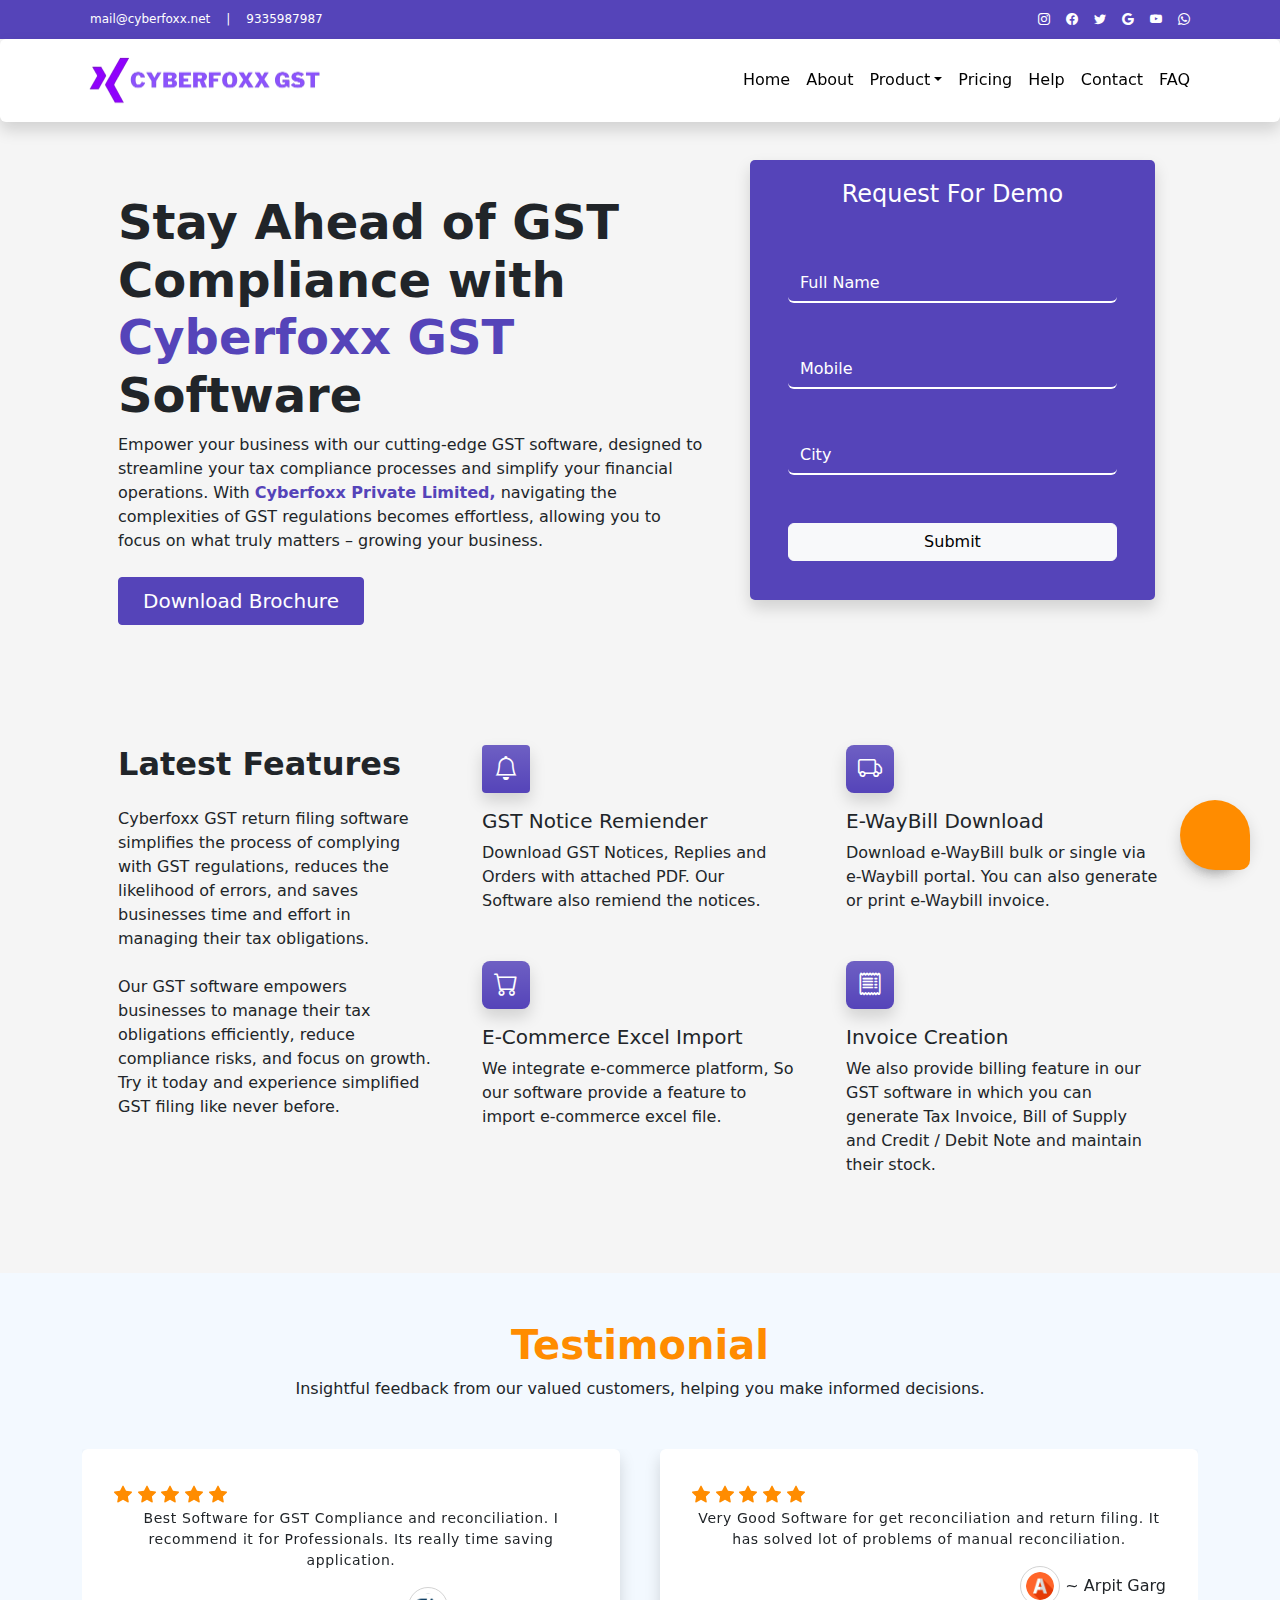
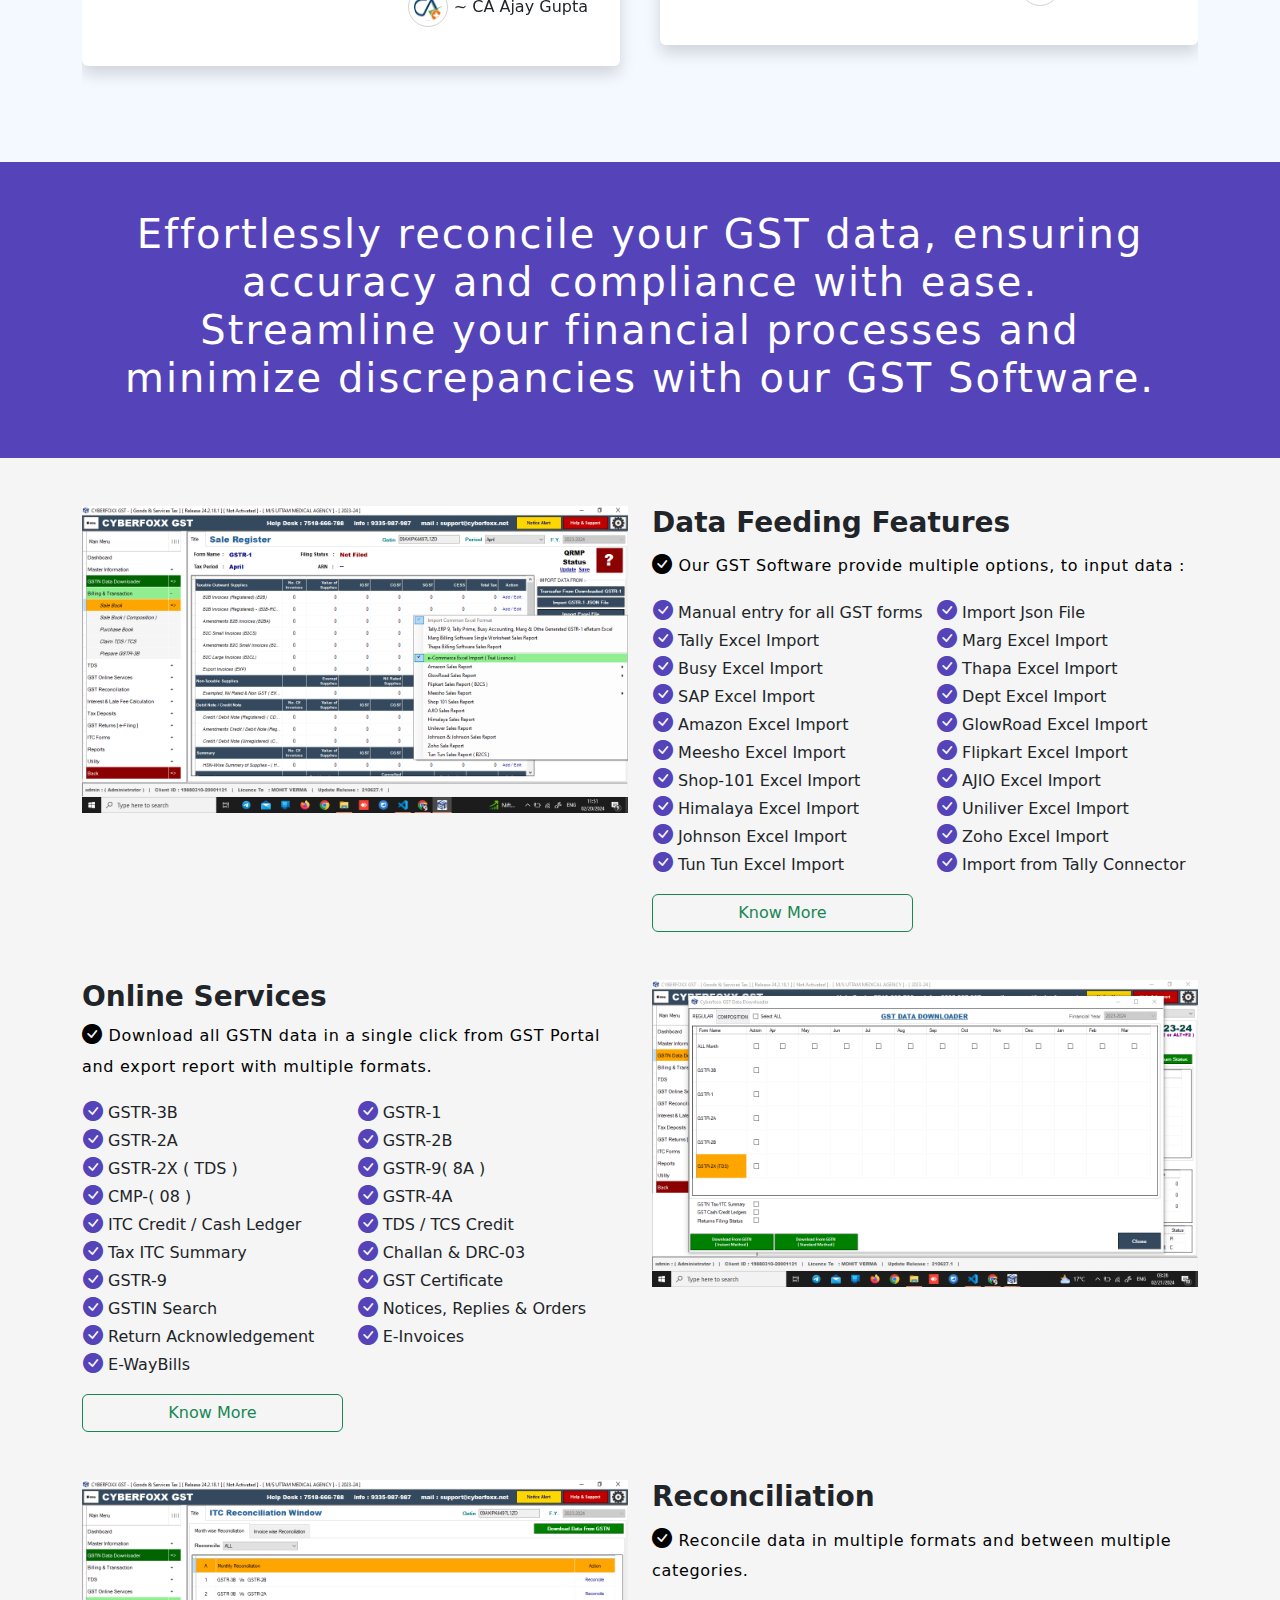
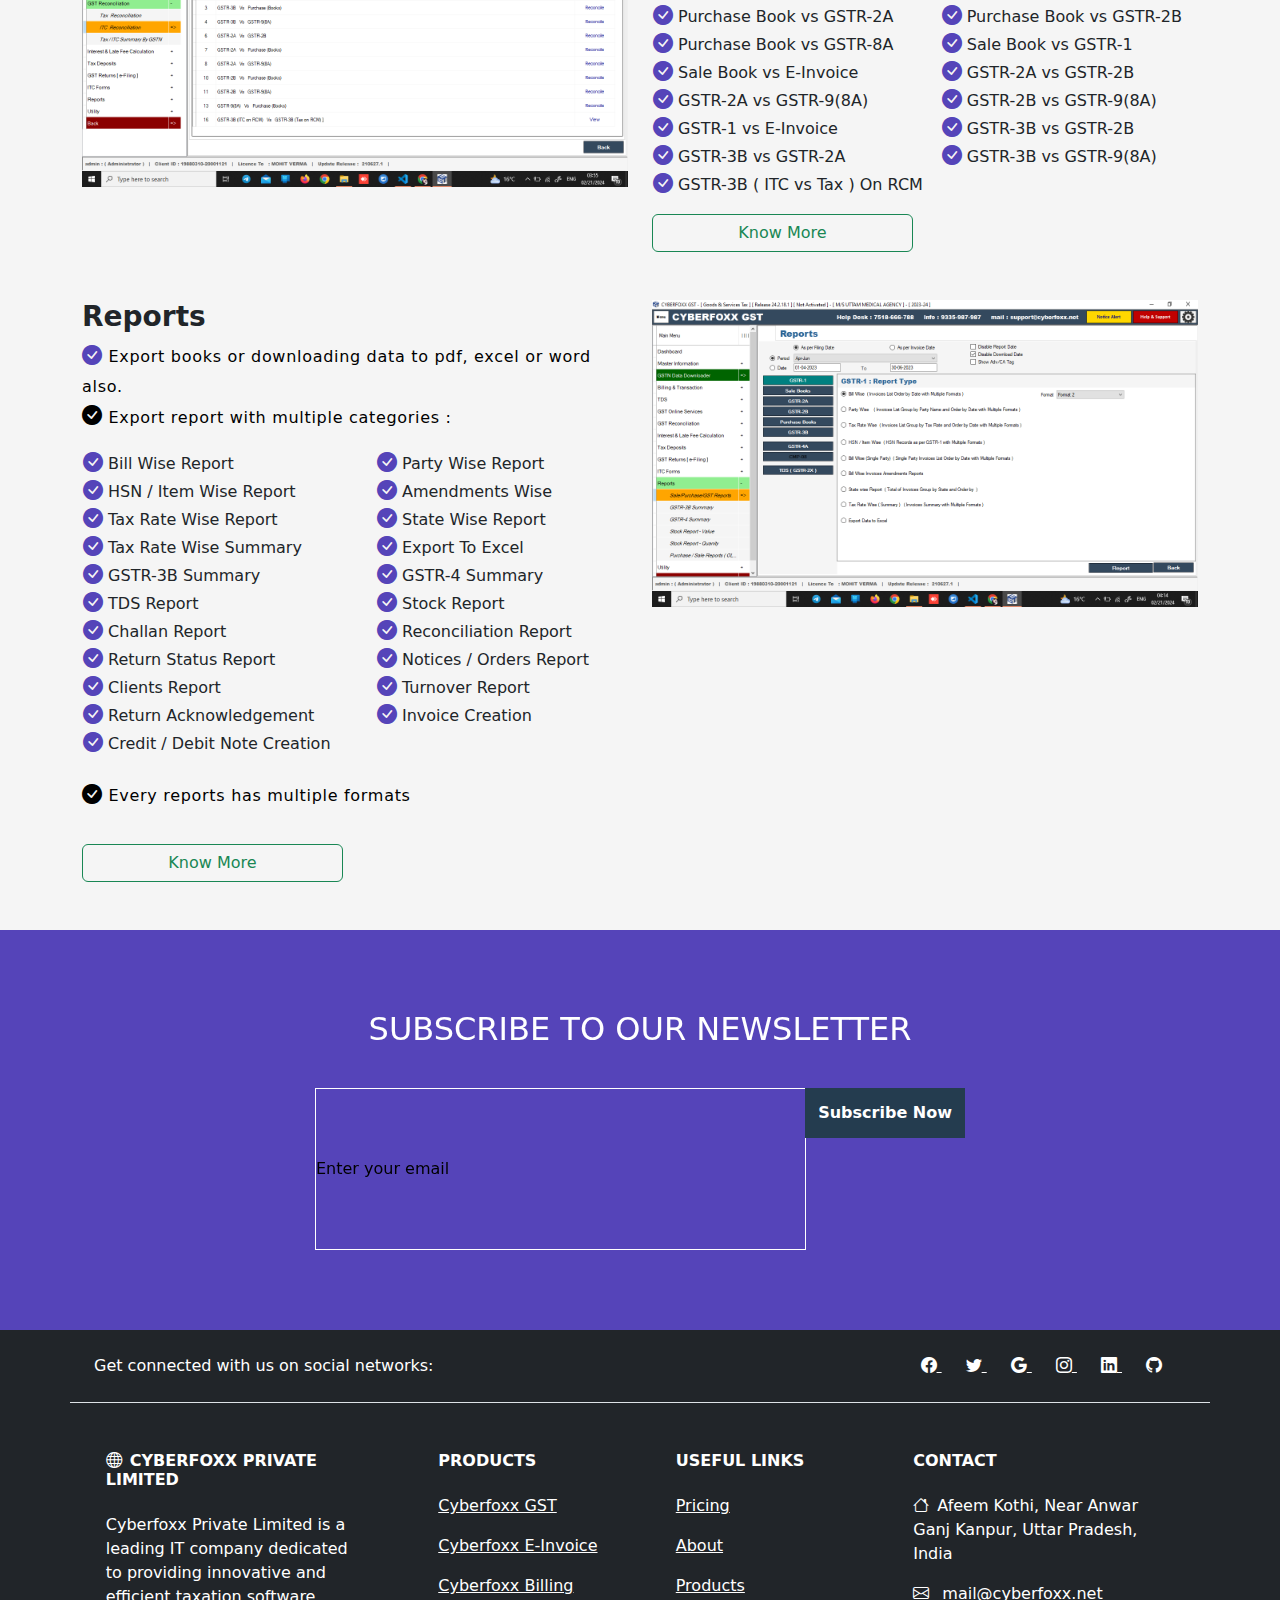
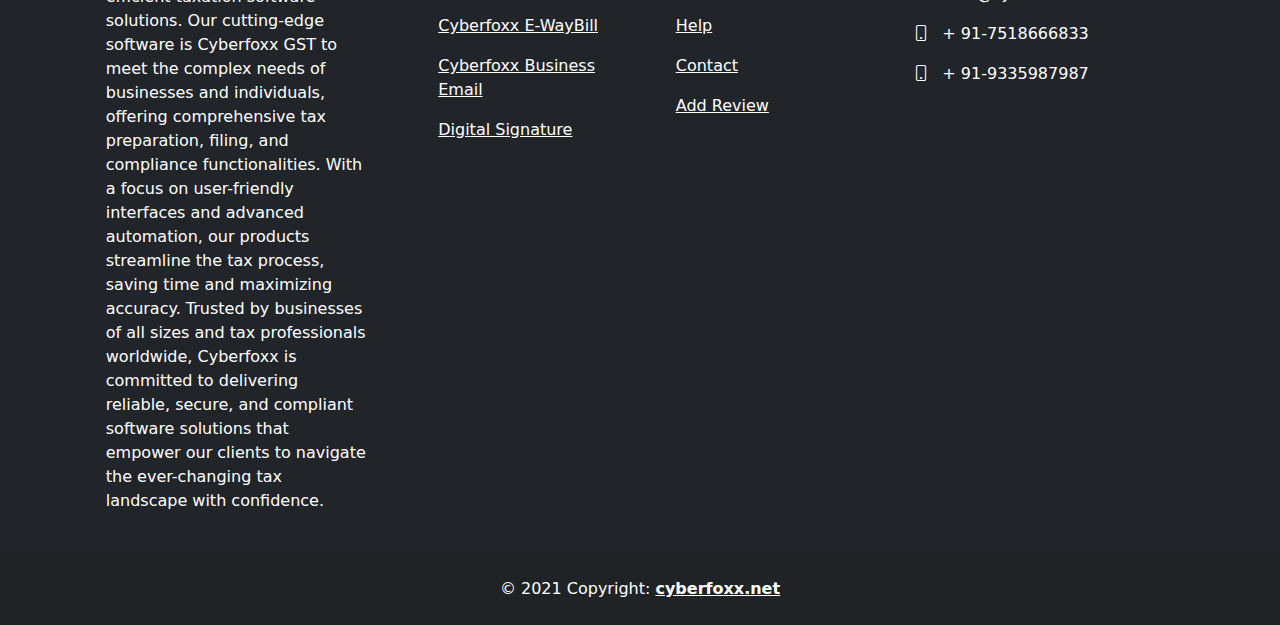
<file: index.html>
<!DOCTYPE html>
<html lang="en">
  <head>
    <meta charset="utf-8" />
    <meta
      name="viewport"
      content="width=device-width, initial-scale=1, shrink-to-fit=no"
    />
    <meta name="description" content="" />
    <meta name="author" content="" />
    <title>Cyberfoxx GST - Cyberfoxx Private Limited</title>
    <!-- Favicon-->
    <link rel="icon" type="image/x-icon" href="assets/favicon.ico" />
    <!-- Bootstrap icons-->
    <link
      href="https://cdn.jsdelivr.net/npm/bootstrap-icons@1.5.0/font/bootstrap-icons.css"
      rel="stylesheet"
    />
    <!-- Core theme CSS (includes Bootstrap)-->
    <link href="css/styles.css" rel="stylesheet" />
    <!-- Core Bootstrap CSS & JS -->
    <link
      href="https://cdn.jsdelivr.net/npm/bootstrap@5.3.2/dist/css/bootstrap.min.css"
      rel="stylesheet"
      integrity="sha384-T3c6CoIi6uLrA9TneNEoa7RxnatzjcDSCmG1MXxSR1GAsXEV/Dwwykc2MPK8M2HN"
      crossorigin="anonymous"
    />

    <link rel='stylesheet' href='https://fonts.googleapis.com/icon?family=Material+Icons'>


    <!-- Core Swiper CSS & JS -->
    <link
      rel="stylesheet"
      href="https://unpkg.com/swiper@8/swiper-bundle.min.css"
    />
  </head>

  <!-- ############################################################## -->

  <body class="d-flex flex-column h-100">
    <main class="flex-shrink-0">
      <!-- Main-Navigation-->
      <nav class="navbar navbar-expand-lg navbar-dark p-0 cfx-main-nav">
        <div class="container">
          <ul class="navbar-nav mb-1 mb-lg-0">
            <li class="nav-item">
              <span class="nav-link text-white">mail@cyberfoxx.net</span>
            </li>
            <li class="nav-item">
              <span class="nav-link text-white">|</span>
            </li>
            <li class="nav-item">
              <span class="nav-link text-white">9335987987</span>
            </li>
              </ul>
            </li>
          </ul>
          <ul class="navbar-nav ms-auto mb-1 mb-lg-0">
            <li class="nav-item">
              <span class="nav-link text-white" data-bs-toggle="tooltip" data-bs-placement="bottom" data-bs-title="Instagram"><i class="bi bi-instagram"></i></span>
            </li>
            <li class="nav-item">
              <span class="nav-link text-white" data-bs-toggle="tooltip" data-bs-placement="bottom" data-bs-title="Facebook"><i class="bi bi-facebook"></i></span>
            </li>
            <li class="nav-item">
              <span class="nav-link text-white" data-bs-toggle="tooltip" data-bs-placement="bottom" data-bs-title="Twitter"><i class="bi bi-twitter"></i></span>
            </li>
            <li class="nav-item">
              <span class="nav-link text-white" data-bs-toggle="tooltip" data-bs-placement="bottom" data-bs-title="Google"><i class="bi bi-google"></i></span>
            </li>
            <li class="nav-item">
              <span class="nav-link text-white" data-bs-toggle="tooltip" data-bs-placement="bottom" data-bs-title="Youtube"><i class="bi bi-youtube"></i></span>
            </li>
            <li class="nav-item">
              <span class="nav-link text-white" data-bs-toggle="tooltip" data-bs-placement="bottom" data-bs-title="Whatsapp"><i class="bi bi-whatsapp"></i></span>
            </li>
              </ul>
            </li>
          </ul>
        </div>
      </nav>
      <!-- Sub-Navigation-->
      <nav
        class="navbar navbar-expand-lg navbar-light bg-white p-2 shadow mb-5 rounded cfx-sub-nav"
      >
        <div class="container">
          <a class="navbar-brand" href="index.html"
            ><img src="assets/Images/aaa.png" width="250px" ></a
          >
          <button
            class="navbar-toggler"
            type="button"
            data-bs-toggle="collapse"
            data-bs-target="#navbarSupportedContent"
            aria-controls="navbarSupportedContent"
            aria-expanded="false"
            aria-label="Toggle navigation"
          >
            <span class="navbar-toggler-icon"></span>
          </button>
          <div class="collapse navbar-collapse" id="navbarSupportedContent">
            <ul class="navbar-nav ms-auto mb-2 mb-lg-0">
              <li class="nav-item">
                <a class="nav-link" href="index.html">Home</a>
              </li>
              <li class="nav-item">
                <a class="nav-link" href="About.html">About</a>
              </li>
              <li class="nav-item dropdown">
                <a
                  class="nav-link dropdown-toggle"
                  id="navbarDropdownBlog"
                  href="#"
                  role="button"
                  data-bs-toggle="dropdown"
                  aria-expanded="false"
                  >Product</a
                >
                <ul
                  class="dropdown-menu dropdown-menu-end cfx-sub-menu"
                  aria-labelledby="navbarDropdownBlog"
                >
                  <li>
                    <a class="dropdown-item" href="blog-home.html"
                      >Cyberfoxx GST</a
                    >
                  </li>
                  <li>
                    <a class="dropdown-item" href="blog-post.html"
                      >Cyberfoxx E-Invoice</a
                    >
                  </li>
                  <li>
                    <a class="dropdown-item" href="blog-post.html"
                      >Cyberfoxx E-WayBill</a
                    >
                  </li>
                  <li>
                    <a class="dropdown-item" href="blog-post.html"
                      >Cyberfoxx Billing</a
                    >
                  </li>
                </ul>
              </li>
              <li class="nav-item">
                <a class="nav-link" href="contact.html">Pricing</a>
              </li>
              <li class="nav-item">
                <a class="nav-link" href="pricing.html">Help</a>
              </li>
              <li class="nav-item">
                <a class="nav-link" href="faq.html">Contact</a>
              </li>
              <li class="nav-item">
                <a class="nav-link" href="faq.html">FAQ</a>
              </li>
            </ul>
          </div>
        </div>
      </nav>
      <!-- Header-->
      <header class="py-4 mt-5">
        <div class="container px-5">
          <div class="row gx-5 align-items-center justify-content-center">
            <div class="col-lg-8 col-xl-7 col-xxl-6">
              <div class="text-center text-xl-start">
                <h1
                  class="display-5 fw-bolder text-dark mb-2"
                >
                  Stay Ahead of GST Compliance with
                  <span class="cfx-text-voilet">Cyberfoxx GST</span>
                  Software
                </h1>
                <p class="lead fw-normal text-dark-50 mb-4">
                  Empower your business with our cutting-edge GST software,
                  designed to streamline your tax compliance processes and
                  simplify your financial operations. With
                  <strong class="cfx-text-voilet">Cyberfoxx Private Limited,</strong> navigating the
                  complexities of GST regulations becomes effortless, allowing
                  you to focus on what truly matters – growing your business.
                </p>
                <div
                  class="d-grid gap-3 d-sm-flex justify-content-sm-center justify-content-xl-start"
                >
                  <a
                    class="btn cfx-btn-voilet btn-lg px-4 me-sm-3 rounded-1"
                    href="#testimonial"
                    >Download Brochure</a
                  >
                </div>
              </div>
            </div>
            <div class="col-xl-5 col-xxl-6 d-xl-block text-center">
              <div class="responsive-iframe shadow">
                <div class="row">
                  <h4 class="text-white">Request For Demo</h4>
                </div>
                <div class="row pt-5">
                  <input
                    id="txtName"
                    name="txtName"
                    class="cfx-form-control form-control text-white shadow-none"
                    placeholder="Full Name"
                  />
                </div>
                <div class="row pt-5">
                  <input
                    id="txtName"
                    name="txtName"
                    class="cfx-form-control form-control text-white"
                    placeholder="Mobile"
                  />
                </div>
                <div class="row pt-5">
                  <input
                    id="txtName"
                    name="txtName"
                    class="cfx-form-control form-control text-white"
                    placeholder="City"
                  />
                </div>
                <div class="row pt-5">
                  <button class="btn btn-light">Submit</button>
                </div>
              </div>
            </div>
          </div>
        </div>
      </header>
      <!-- Features section-->
      <section class="py-5" id="features">
        <div class="container px-5 my-5">
          <div class="row gx-5">
            <div class="col-lg-4 mb-5 mb-lg-0">
              <h2 class="fw-bolder mb-4">Latest Features</h2>
              <p class="lead fw-normal text-dark-50 mb-4">
                Cyberfoxx GST return filing software simplifies the process of
                complying with GST regulations, reduces the likelihood of
                errors, and saves businesses time and effort in managing their
                tax obligations.<br /><br />Our GST software empowers businesses
                to manage their tax obligations efficiently, reduce compliance
                risks, and focus on growth. Try it today and experience
                simplified GST filing like never before.
              </p>
            </div>
            <div class="col-lg-8">
              <div class="row gx-5 row-cols-1 row-cols-md-2">
                <div class="col mb-5 h-100">
                  <div
                    class="feature cfx-bg-voilet bg-gradient text-white shadow rounded-1 mb-3"
                  >
                    <i class="bi bi-bell"></i>
                  </div>
                  <h2 class="h5">GST Notice Remiender</h2>
                  <p class="mb-0">
                    Download GST Notices, Replies and Orders with attached PDF.
                    Our Software also remiend the notices.
                  </p>
                </div>
                <div class="col mb-5 h-100">
                  <div
                    class="feature cfx-bg-voilet bg-gradient shadow text-white rounded-3 mb-3"
                  >
                    <i class="bi bi-truck"></i>
                  </div>
                  <h2 class="h5">E-WayBill Download</h2>
                  <p class="mb-0">
                    Download e-WayBill bulk or single via e-Waybill portal. You can also generate or print e-Waybill invoice.
                  </p>
                </div>
                <div class="col mb-5 mb-md-0 h-100">
                  <div
                    class="feature cfx-bg-voilet bg-gradient shadow text-white rounded-3 mb-3"
                  >
                    <i class="bi bi-cart"></i>
                  </div>
                  <h2 class="h5">E-Commerce Excel Import</h2>
                  <p class="mb-0">
                    We integrate e-commerce platform, So our software provide a feature to import e-commerce excel file. 
                  </p>
                </div>
                <div class="col h-100">
                  <div
                    class="feature cfx-bg-voilet bg-gradient shadow text-white rounded-3 mb-3"
                  >
                    <i class="bi bi-receipt"></i>
                  </div>
                  <h2 class="h5">Invoice Creation</h2>
                  <p class="mb-0">
                    We also provide billing feature in our GST software in which you can generate Tax Invoice, Bill of Supply and Credit / Debit Note and maintain their stock.
                  </p>
                </div>
              </div>
            </div>
          </div>
        </div>
      </section>
      <!-- Testimonial section-->
      <div class="py-5 cfx-lightblue" id="testimonial">
        <div class="container">
          <div class="text-center">
            <h1 class="fw-bolder cfx-text-darkorange">Testimonial</h1>
            <p class="lead fw-normal mb-5">
              Insightful feedback from our valued customers, helping you make informed decisions.
            </p>
          </div>
          <div class="swiper mySwiper">
            <div class="swiper-wrapper">
              <!-- Slide 1-->
              <div
                class="swiper-slide card border-0 shadow p-3 mb-5 bg-white rounded"
              >
                <div class="card-body">
                  <div class="row">
                    <div class="col-md-8">
                      <div class="cfx-text-left">
                        <i
                          class="bi bi-star-fill cfx-text-darkorange"
                        ></i>
                        <i
                          class="bi bi-star-fill cfx-text-darkorange"
                        ></i>
                        <i
                          class="bi bi-star-fill cfx-text-darkorange"
                        ></i>
                        <i
                          class="bi bi-star-fill cfx-text-darkorange"
                        ></i>
                        <i
                          class="bi bi-star-fill cfx-text-darkorange"
                        ></i>
                      </div>
                    </div>
                    <div class="col-md-4">
                      <div class="cfx-text-right">
                        <!-- <svg
                          xmlns="http://www.w3.org/2000/svg"
                          x="0px"
                          y="0px"
                          width="25"
                          height="25"
                          viewBox="0 0 48 48"
                        >
                          <path
                            fill="#fbc02d"
                            d="M43.611,20.083H42V20H24v8h11.303c-1.649,4.657-6.08,8-11.303,8c-6.627,0-12-5.373-12-12	s5.373-12,12-12c3.059,0,5.842,1.154,7.961,3.039l5.657-5.657C34.046,6.053,29.268,4,24,4C12.955,4,4,12.955,4,24s8.955,20,20,20	s20-8.955,20-20C44,22.659,43.862,21.35,43.611,20.083z"
                          ></path>
                          <path
                            fill="#e53935"
                            d="M6.306,14.691l6.571,4.819C14.655,15.108,18.961,12,24,12c3.059,0,5.842,1.154,7.961,3.039	l5.657-5.657C34.046,6.053,29.268,4,24,4C16.318,4,9.656,8.337,6.306,14.691z"
                          ></path>
                          <path
                            fill="#4caf50"
                            d="M24,44c5.166,0,9.86-1.977,13.409-5.192l-6.19-5.238C29.211,35.091,26.715,36,24,36	c-5.202,0-9.619-3.317-11.283-7.946l-6.522,5.025C9.505,39.556,16.227,44,24,44z"
                          ></path>
                          <path
                            fill="#1565c0"
                            d="M43.611,20.083L43.595,20L42,20H24v8h11.303c-0.792,2.237-2.231,4.166-4.087,5.571	c0.001-0.001,0.002-0.001,0.003-0.002l6.19,5.238C36.971,39.205,44,34,44,24C44,22.659,43.862,21.35,43.611,20.083z"
                          ></path>
                        </svg> -->
                      </div>
                    </div>
                  </div>
                  <div class="row">
                    <p class="lead fw-normal review-caption" id="lbl-Review1">
                      Best Software for GST Compliance and reconciliation. I recommend it for Professionals. Its really time saving application.<span class="more-text" id="lbl-more-text1"></span>
                        <!-- <a class="read-more-btn" id="cmd-read-more-btn1" onclick="fun_ReadMore('cmd-read-more-btn1', 'lbl-Review1')">Read More</a> -->
                    </p>
                  </div>
                  <div style="float: right;">
                    <div style="display: inline-block;">
                      <img src="assets/Images/CAlogo.png" width="10px" style="width: 40px!important;height: 40px!important;border-radius: 50%;border: 1px solid lightgrey;padding: 5px;">
                    </div>
                    <div style="display: inline-block; vertical-align: top; padding-top: 10px;">
                      <h6>~ CA Ajay Gupta</h6>
                    </div>
                  </div>
                </div>
              </div>
              <!-- Slide 2-->
              <div
                class="swiper-slide card border-0 shadow p-3 mb-5 bg-white rounded"
              >
                <div class="card-body">
                  <div class="row">
                    <div class="col-md-8">
                      <div class="cfx-text-left">
                        <i
                          class="bi bi-star-fill cfx-text-darkorange"
                        ></i>
                        <i
                          class="bi bi-star-fill cfx-text-darkorange"
                        ></i>
                        <i
                          class="bi bi-star-fill cfx-text-darkorange"
                        ></i>
                        <i
                          class="bi bi-star-fill cfx-text-darkorange"
                        ></i>
                        <i
                          class="bi bi-star-fill cfx-text-darkorange"
                        ></i>
                      </div>
                    </div>
                    <div class="col-md-4">
                      <div class="cfx-text-right">
                        <!-- <svg
                          xmlns="http://www.w3.org/2000/svg"
                          x="0px"
                          y="0px"
                          width="25"
                          height="25"
                          viewBox="0 0 48 48"
                        >
                          <path
                            fill="#fbc02d"
                            d="M43.611,20.083H42V20H24v8h11.303c-1.649,4.657-6.08,8-11.303,8c-6.627,0-12-5.373-12-12	s5.373-12,12-12c3.059,0,5.842,1.154,7.961,3.039l5.657-5.657C34.046,6.053,29.268,4,24,4C12.955,4,4,12.955,4,24s8.955,20,20,20	s20-8.955,20-20C44,22.659,43.862,21.35,43.611,20.083z"
                          ></path>
                          <path
                            fill="#e53935"
                            d="M6.306,14.691l6.571,4.819C14.655,15.108,18.961,12,24,12c3.059,0,5.842,1.154,7.961,3.039	l5.657-5.657C34.046,6.053,29.268,4,24,4C16.318,4,9.656,8.337,6.306,14.691z"
                          ></path>
                          <path
                            fill="#4caf50"
                            d="M24,44c5.166,0,9.86-1.977,13.409-5.192l-6.19-5.238C29.211,35.091,26.715,36,24,36	c-5.202,0-9.619-3.317-11.283-7.946l-6.522,5.025C9.505,39.556,16.227,44,24,44z"
                          ></path>
                          <path
                            fill="#1565c0"
                            d="M43.611,20.083L43.595,20L42,20H24v8h11.303c-0.792,2.237-2.231,4.166-4.087,5.571	c0.001-0.001,0.002-0.001,0.003-0.002l6.19,5.238C36.971,39.205,44,34,44,24C44,22.659,43.862,21.35,43.611,20.083z"
                          ></path>
                        </svg> -->
                      </div>
                    </div>
                  </div>
                  <div class="row">
                    <p class="lead fw-normal review-caption" id="lbl-Review2">
                      Very Good Software for get reconciliation and return filing. It has solved lot of problems of manual reconciliation.
                      <span class="more-text" id="lbl-more-text2"></span>
                        <!-- <a class="read-more-btn" id="cmd-read-more-btn2" onclick="fun_ReadMore('cmd-read-more-btn2', 'lbl-Review2')">Read More</a> -->
                    </p>
                  </div>
                  <div style="float: right;">
                    <div style="display: inline-block;">
                      <img src="assets/Images/a.png" width="10px" style="width: 40px!important;height: 40px!important;border-radius: 50%;border: 1px solid lightgrey;padding: 5px;">
                    </div>
                    <div style="display: inline-block; vertical-align: top; padding-top: 10px;">
                      <h6>~ Arpit Garg</h6>
                    </div>
                  </div>
                </div>
              </div>
              <!-- Slide 3-->
              <div
                class="swiper-slide card border-0 shadow p-3 mb-5 bg-white rounded"
              >
                <div class="card-body">
                  <div class="row">
                    <div class="col-md-8">
                      <div class="cfx-text-left">
                        <i
                          class="bi bi-star-fill cfx-text-darkorange"
                        ></i>
                        <i
                          class="bi bi-star-fill cfx-text-darkorange"
                        ></i>
                        <i
                          class="bi bi-star-fill cfx-text-darkorange"
                        ></i>
                        <i
                          class="bi bi-star-fill cfx-text-darkorange"
                        ></i>
                        <i
                          class="bi bi-star-fill cfx-text-darkorange"
                        ></i>
                      </div>
                    </div>
                    <div class="col-md-4">
                      <div class="cfx-text-right">
                        <!-- <svg
                          xmlns="http://www.w3.org/2000/svg"
                          x="0px"
                          y="0px"
                          width="25"
                          height="25"
                          viewBox="0 0 48 48"
                        >
                          <path
                            fill="#fbc02d"
                            d="M43.611,20.083H42V20H24v8h11.303c-1.649,4.657-6.08,8-11.303,8c-6.627,0-12-5.373-12-12	s5.373-12,12-12c3.059,0,5.842,1.154,7.961,3.039l5.657-5.657C34.046,6.053,29.268,4,24,4C12.955,4,4,12.955,4,24s8.955,20,20,20	s20-8.955,20-20C44,22.659,43.862,21.35,43.611,20.083z"
                          ></path>
                          <path
                            fill="#e53935"
                            d="M6.306,14.691l6.571,4.819C14.655,15.108,18.961,12,24,12c3.059,0,5.842,1.154,7.961,3.039	l5.657-5.657C34.046,6.053,29.268,4,24,4C16.318,4,9.656,8.337,6.306,14.691z"
                          ></path>
                          <path
                            fill="#4caf50"
                            d="M24,44c5.166,0,9.86-1.977,13.409-5.192l-6.19-5.238C29.211,35.091,26.715,36,24,36	c-5.202,0-9.619-3.317-11.283-7.946l-6.522,5.025C9.505,39.556,16.227,44,24,44z"
                          ></path>
                          <path
                            fill="#1565c0"
                            d="M43.611,20.083L43.595,20L42,20H24v8h11.303c-0.792,2.237-2.231,4.166-4.087,5.571	c0.001-0.001,0.002-0.001,0.003-0.002l6.19,5.238C36.971,39.205,44,34,44,24C44,22.659,43.862,21.35,43.611,20.083z"
                          ></path>
                        </svg> -->
                      </div>
                    </div>
                  </div>
                  <div class="row">
                    <p class="lead fw-normal review-caption" id="lbl-Review3">
                      Cyberfoxx has simplified our GST compliance process. The software's user-friendly interface and step-by-step
                      <span class="more-text" id="lbl-more-text3"> guidance make it easy for even beginners to navigate.</span>
                        <a class="read-more-btn" id="cmd-read-more-btn3" onclick="fun_ReadMore('cmd-read-more-btn3', 'lbl-Review3')">Read More</a>
                    </p>
                  </div>
                  <div style="float: right;">
                    <div style="display: inline-block;">
                      <img src="assets/Images/CAlogo.png" width="10px" style="width: 40px!important;height: 40px!important;border-radius: 50%;border: 1px solid lightgrey;padding: 5px;">
                    </div>
                    <div style="display: inline-block; vertical-align: top; padding-top: 10px;">
                      <h6>~ CA Hitesh Bansal</h6>
                    </div>
                  </div>
                </div>
              </div>
              <!-- Slide 4-->
              <div
                class="swiper-slide card border-0 shadow p-3 mb-5 bg-white rounded"
              >
                <div class="card-body">
                  <div class="row">
                    <div class="col-md-8">
                      <div class="cfx-text-left">
                        <i
                          class="bi bi-star-fill cfx-text-darkorange"
                        ></i>
                        <i
                          class="bi bi-star-fill cfx-text-darkorange"
                        ></i>
                        <i
                          class="bi bi-star-fill cfx-text-darkorange"
                        ></i>
                        <i
                          class="bi bi-star-fill cfx-text-darkorange"
                        ></i>
                        <i
                          class="bi bi-star-fill cfx-text-darkorange"
                        ></i>
                      </div>
                    </div>
                  </div>
                  <div class="row">
                    <p class="lead fw-normal review-caption" id="lbl-Review4">
                      Excellent Software, We appreciate the real-time GSTIN validation feature, which helps us avoid errors when
                      <span class="more-text" id="lbl-more-text4"> entering GSTIN numbers and Reconciliation feature.The support team is also excellent, providing prompt assistance
                      whenever we need it. Overall, Cyberfoxx GST has been a valuable asset to our business.
                      </span>
                        <a class="read-more-btn" id="cmd-read-more-btn4" onclick="fun_ReadMore('cmd-read-more-btn4', 'lbl-Review4')">Read More</a>
                    </p>
                  </div>
                  <div style="float: right;">
                    <div style="display: inline-block;">
                      <img src="assets/Images/CAlogo.png" width="10px" style="width: 40px!important;height: 40px!important;border-radius: 50%;border: 1px solid lightgrey;padding: 5px;">
                    </div>
                    <div style="display: inline-block; vertical-align: top; padding-top: 10px;">
                      <h6>~ CA Irshad Malik</h6>
                    </div>
                  </div>
                </div>
              </div>
            </div>
            <div class="swiper-pagination"></div>
          </div>
        </div>
      </div>

      <!-- Middile Heading-->
      <section class="cfx-bg-voilet cfx-letter-spacing-2">
        <div class="container p-5">
          <div class="row text-center">
            <h3 class="text-white h1">
              Effortlessly reconcile your GST data, ensuring accuracy and
              compliance with ease. Streamline your financial processes and
              minimize discrepancies with our GST Software.
            </h3>
          </div>
        </div>
      </section>

      <!-- Picture with Description section-->
      <section>
        <div class="container">
         
          <!-- //=============== -->

          <div class="row pt-5 pt-sm-5">
            <div class="col-md-6 text-center">
              <img src="assets/Images/cfx1.png" class="w-100" />
            </div>
            <div class="col-md-6 cfx-feature-list">
              <div class="row">
                <div class="pb-1">
                  <h3 class="fw-bolder">Data Feeding Features</h3>
                </div>
              </div>
              <ul class="list-unstyled">
                  <li>
                    <i class="bi bi-check-circle-fill h5"></i
                    >&nbsp;Our GST Software provide multiple options, to input data :
                  </li>
              </ul>
              <table style="font-size: 16px; font-weight: 500; width: 100%;">
                <tbody>
                  <tr>
                    <td><i class="bi bi-check-circle-fill cfx-text-voilet h5"></i>&nbsp;Manual entry for all GST forms</td>
                    <td><i class="bi bi-check-circle-fill cfx-text-voilet h5"></i>&nbsp;Import Json File</td>
                  </tr>
                  <tr>
                    <td><i class="bi bi-check-circle-fill cfx-text-voilet h5"></i>&nbsp;Tally Excel Import</td>
                    <td><i class="bi bi-check-circle-fill cfx-text-voilet h5"></i>&nbsp;Marg Excel Import</td>
                  </tr>
                  <tr>
                    <td><i class="bi bi-check-circle-fill cfx-text-voilet h5"></i>&nbsp;Busy Excel Import</td>
                    <td><i class="bi bi-check-circle-fill cfx-text-voilet h5"></i>&nbsp;Thapa Excel Import</td>
                  </tr>
                  <tr>
                    <td><i class="bi bi-check-circle-fill cfx-text-voilet h5"></i>&nbsp;SAP Excel Import</td>
                    <td><i class="bi bi-check-circle-fill cfx-text-voilet h5"></i>&nbsp;Dept Excel Import</td>
                  </tr>
                  <tr>
                    <td><i class="bi bi-check-circle-fill cfx-text-voilet h5"></i>&nbsp;Amazon Excel Import</td>
                    <td><i class="bi bi-check-circle-fill cfx-text-voilet h5"></i>&nbsp;GlowRoad Excel Import</td>
                  </tr>
                  <tr>
                    <td><i class="bi bi-check-circle-fill cfx-text-voilet h5"></i>&nbsp;Meesho Excel Import</td>
                    <td><i class="bi bi-check-circle-fill cfx-text-voilet h5"></i>&nbsp;Flipkart Excel Import</td>
                  </tr>
                  <tr>
                    <td><i class="bi bi-check-circle-fill cfx-text-voilet h5"></i>&nbsp;Shop-101 Excel Import</td>
                    <td><i class="bi bi-check-circle-fill cfx-text-voilet h5"></i>&nbsp;AJIO Excel Import</td>
                  </tr>
                  <tr>
                    <td><i class="bi bi-check-circle-fill cfx-text-voilet h5"></i>&nbsp;Himalaya Excel Import</td>
                    <td><i class="bi bi-check-circle-fill cfx-text-voilet h5"></i>&nbsp;Uniliver Excel Import</td>
                  </tr>
                  <tr>
                    <td><i class="bi bi-check-circle-fill cfx-text-voilet h5"></i>&nbsp;Johnson Excel Import</td>
                    <td><i class="bi bi-check-circle-fill cfx-text-voilet h5"></i>&nbsp;Zoho Excel Import</td>
                  </tr>
                  <tr>
                    <td><i class="bi bi-check-circle-fill cfx-text-voilet h5"></i>&nbsp;Tun Tun Excel Import</td>
                    <td><i class="bi bi-check-circle-fill cfx-text-voilet h5"></i>&nbsp;Import from Tally Connector</td>

                  </tr>
                </tbody>
              </table>
              <div class="row pt-3">
                <div class="col-md-6">
                  <button type="button" class="btn btn-outline-success w-100">
                    Know More
                  </button>
                </div>
              </div>
            </div>
          </div>

          <!-- //=============== -->

          <div class="row pt-5 pt-sm-5">
            <div class="col-md-6 cfx-feature-list">
              <div class="row">
                <h3 class="fw-bolder">Online Services</h3>
              </div>
              <ul class="list-unstyled">
                <li>
                  <i class="bi bi-check-circle-fill h5"></i
                  >&nbsp;Download all GSTN data in a single click from GST Portal and export report with multiple formats.
                </li>
              </ul>
              <table style="font-size: 16px; font-weight: 500; width: 100%;">
                <tbody>
                  <tr>
                    <td><i class="bi bi-check-circle-fill cfx-text-voilet h5"></i>&nbsp;GSTR-3B</td>
                    <td><i class="bi bi-check-circle-fill cfx-text-voilet h5"></i>&nbsp;GSTR-1</td>
                  </tr>
                  <tr>
                    <td><i class="bi bi-check-circle-fill cfx-text-voilet h5"></i>&nbsp;GSTR-2A</td>
                    <td><i class="bi bi-check-circle-fill cfx-text-voilet h5"></i>&nbsp;GSTR-2B</td>
                  </tr>
                  <tr>
                    <td><i class="bi bi-check-circle-fill cfx-text-voilet h5"></i>&nbsp;GSTR-2X ( TDS )</td>
                    <td><i class="bi bi-check-circle-fill cfx-text-voilet h5"></i>&nbsp;GSTR-9( 8A )</td>
                  </tr>
                  <tr>
                    <td><i class="bi bi-check-circle-fill cfx-text-voilet h5"></i>&nbsp;CMP-( 08 )</td>
                    <td><i class="bi bi-check-circle-fill cfx-text-voilet h5"></i>&nbsp;GSTR-4A</td>
                  </tr>
                  <tr>
                    <td><i class="bi bi-check-circle-fill cfx-text-voilet h5"></i>&nbsp;ITC Credit / Cash Ledger</td>
                    <td><i class="bi bi-check-circle-fill cfx-text-voilet h5"></i>&nbsp;TDS / TCS Credit</td>
                  </tr>
                  <tr>
                    <td><i class="bi bi-check-circle-fill cfx-text-voilet h5"></i>&nbsp;Tax ITC Summary</td>
                    <td><i class="bi bi-check-circle-fill cfx-text-voilet h5"></i>&nbsp;Challan & DRC-03</td>
                  </tr>
                  <tr>
                    <td><i class="bi bi-check-circle-fill cfx-text-voilet h5"></i>&nbsp;GSTR-9</td>
                    <td><i class="bi bi-check-circle-fill cfx-text-voilet h5"></i>&nbsp;GST Certificate</td>
                  </tr>
                  <tr>
                    <td><i class="bi bi-check-circle-fill cfx-text-voilet h5"></i>&nbsp;GSTIN Search</td>
                    <td><i class="bi bi-check-circle-fill cfx-text-voilet h5"></i>&nbsp;Notices, Replies & Orders</td>
                  </tr>
                  <tr>
                    <td><i class="bi bi-check-circle-fill cfx-text-voilet h5"></i>&nbsp;Return Acknowledgement</td>
                    <td><i class="bi bi-check-circle-fill cfx-text-voilet h5"></i>&nbsp;E-Invoices</td>
                  </tr>
                  <tr>
                    <td><i class="bi bi-check-circle-fill cfx-text-voilet h5"></i>&nbsp;E-WayBills</td>
                  </tr>
                </tbody>
              </table>
              <div class="row pt-3">
                <div class="col-md-6">
                  <button type="button" class="btn btn-outline-success w-100">
                    Know More
                  </button>
                </div>
              </div>
            </div>

            <div class="col-md-6 text-center">
              <img src="assets/Images/cfx2.png" class="w-100" />
            </div>
          </div>

          <!-- //=============== -->

          <div class="row pt-5 pt-sm-5">
            <div class="col-md-6 text-center">
              <img src="assets/Images/cfx3.png" class="w-100" />
            </div>
            <div class="col-md-6 cfx-feature-list">
              <div class="row">
                <div class="pb-1">
                  <h3 class="fw-bolder">Reconciliation</h3>
                </div>
              </div>
              <ul class="list-unstyled">
                  <li>
                    <i class="bi bi-check-circle-fill h5"></i
                    >&nbsp;Reconcile data in multiple formats and between multiple categories.  
                  </li>
              </ul>
              <table style="font-size: 16px; font-weight: 500; width: 100%;">
                <tbody>
                  <tr>
                    <td><i class="bi bi-check-circle-fill cfx-text-voilet h5"></i>&nbsp;Purchase Book vs GSTR-2A</td>
                    <td><i class="bi bi-check-circle-fill cfx-text-voilet h5"></i>&nbsp;Purchase Book vs GSTR-2B</td>
                  </tr>
                  <tr>
                    <td><i class="bi bi-check-circle-fill cfx-text-voilet h5"></i>&nbsp;Purchase Book vs GSTR-8A</td>
                    <td><i class="bi bi-check-circle-fill cfx-text-voilet h5"></i>&nbsp;Sale Book vs GSTR-1</td>
                  </tr>
                  <tr>
                    <td><i class="bi bi-check-circle-fill cfx-text-voilet h5"></i>&nbsp;Sale Book vs E-Invoice</td>
                    <td><i class="bi bi-check-circle-fill cfx-text-voilet h5"></i>&nbsp;GSTR-2A vs GSTR-2B</td>
                  </tr>
                  <tr>
                    <td><i class="bi bi-check-circle-fill cfx-text-voilet h5"></i>&nbsp;GSTR-2A vs GSTR-9(8A)</td>
                    <td><i class="bi bi-check-circle-fill cfx-text-voilet h5"></i>&nbsp;GSTR-2B vs GSTR-9(8A)</td>
                  </tr>
                  <tr>
                    <td><i class="bi bi-check-circle-fill cfx-text-voilet h5"></i>&nbsp;GSTR-1 vs E-Invoice</td>
                    <td><i class="bi bi-check-circle-fill cfx-text-voilet h5"></i>&nbsp;GSTR-3B vs GSTR-2B</td>
                  </tr>
                  <tr>
                    <td><i class="bi bi-check-circle-fill cfx-text-voilet h5"></i>&nbsp;GSTR-3B vs GSTR-2A</td>
                    <td><i class="bi bi-check-circle-fill cfx-text-voilet h5"></i>&nbsp;GSTR-3B vs GSTR-9(8A)</td>
                  </tr>
                  <tr>
                    <td><i class="bi bi-check-circle-fill cfx-text-voilet h5"></i>&nbsp;GSTR-3B ( ITC vs Tax ) On RCM</td>
                  </tr>
                </tbody>
              </table>
              <div class="row pt-3">
                <div class="col-md-6">
                  <button type="button" class="btn btn-outline-success w-100">
                    Know More
                  </button>
                </div>
              </div>
            </div>
          </div>

          <!-- //=============== -->

          <div class="row pt-5 pt-sm-5">
            <div class="col-md-6 cfx-feature-list">
              <div class="row">
                <h3 class="fw-bolder">Reports</h3>
              </div>
              <ul class="list-unstyled">
                <li>
                  <i class="bi bi-check-circle-fill cfx-text-voilet h5"></i
                  >&nbsp;Export books or downloading data to pdf, excel or word also.
                </li>
                <li>
                  <i class="bi bi-check-circle-fill h5"></i
                  >&nbsp;Export report with multiple categories :
                </li>
              </ul>
              <table style="font-size: 16px; font-weight: 500; width: 100%;">
                <tbody>
                  <tr>
                    <td><i class="bi bi-check-circle-fill cfx-text-voilet h5"></i>&nbsp;Bill Wise Report</td>
                    <td><i class="bi bi-check-circle-fill cfx-text-voilet h5"></i>&nbsp;Party Wise Report</td>
                  </tr>
                  <tr>
                    <td><i class="bi bi-check-circle-fill cfx-text-voilet h5"></i>&nbsp;HSN / Item Wise Report</td>
                    <td><i class="bi bi-check-circle-fill cfx-text-voilet h5"></i>&nbsp;Amendments Wise</td>
                  </tr>
                  <tr>
                    <td><i class="bi bi-check-circle-fill cfx-text-voilet h5"></i>&nbsp;Tax Rate Wise Report</td>
                    <td><i class="bi bi-check-circle-fill cfx-text-voilet h5"></i>&nbsp;State Wise Report</td>
                  </tr>
                  <tr>
                    <td><i class="bi bi-check-circle-fill cfx-text-voilet h5"></i>&nbsp;Tax Rate Wise Summary</td>
                    <td><i class="bi bi-check-circle-fill cfx-text-voilet h5"></i>&nbsp;Export To Excel</td>
                  </tr>
                  <tr>
                    <td><i class="bi bi-check-circle-fill cfx-text-voilet h5"></i>&nbsp;GSTR-3B Summary</td>
                    <td><i class="bi bi-check-circle-fill cfx-text-voilet h5"></i>&nbsp;GSTR-4 Summary</td>
                  </tr>
                  <tr>
                    <td><i class="bi bi-check-circle-fill cfx-text-voilet h5"></i>&nbsp;TDS Report</td>
                    <td><i class="bi bi-check-circle-fill cfx-text-voilet h5"></i>&nbsp;Stock Report</td>
                  </tr>
                  <tr>
                    <td><i class="bi bi-check-circle-fill cfx-text-voilet h5"></i>&nbsp;Challan Report</td>
                    <td><i class="bi bi-check-circle-fill cfx-text-voilet h5"></i>&nbsp;Reconciliation Report</td>
                  </tr>
                  <tr>
                    <td><i class="bi bi-check-circle-fill cfx-text-voilet h5"></i>&nbsp;Return Status Report</td>
                    <td><i class="bi bi-check-circle-fill cfx-text-voilet h5"></i>&nbsp;Notices / Orders Report</td>
                  </tr>
                  <tr>
                    <td><i class="bi bi-check-circle-fill cfx-text-voilet h5"></i>&nbsp;Clients Report</td>
                    <td><i class="bi bi-check-circle-fill cfx-text-voilet h5"></i>&nbsp;Turnover Report</td>
                  </tr>
                  <tr>
                    <td><i class="bi bi-check-circle-fill cfx-text-voilet h5"></i>&nbsp;Return Acknowledgement</td>
                    <td><i class="bi bi-check-circle-fill cfx-text-voilet h5"></i>&nbsp;Invoice Creation</td>
                  </tr>
                  <tr>
                    <td><i class="bi bi-check-circle-fill cfx-text-voilet h5"></i>&nbsp;Credit / Debit Note Creation</td>
                  </tr>
                </tbody>
              </table>
              <br>
              <ul class="list-unstyled">
                <li>
                  <i class="bi bi-check-circle-fill h5"></i
                  >&nbsp;Every reports has multiple formats
                </li>
              </ul>
              <div class="row pt-3">
                <div class="col-md-6">
                  <button type="button" class="btn btn-outline-success w-100">
                    Know More
                  </button>
                </div>
              </div>
            </div>

            <div class="col-md-6 text-center">
              <img src="assets/Images/cfx4.png" class="w-100" />
            </div>
          </div>

          <!-- //=============== -->
        </div>
      </section>

      <!-- Newsletter section-->
      <section class="newsletter mt-5">
        <div class="container">
          <div class="row">
            <div class="col-sm-12">
	            <div class="content">
		            <h2>SUBSCRIBE TO OUR NEWSLETTER</h2>
	              <div class="input-group">
                  <input type="email" class="form-control newsletter" placeholder="Enter your email">
                  <span class="input-group-btn">
                    <button class="btn" type="submit">Subscribe Now</button>
                  </span>
                </div>
	            </div>
            </div>
          </div>
        </div>
      </section>

      <!-- Floating Action Button section-->
      <div class="fab-container">
        <div class="fab shadow">
          <div class="fab-content">
            <span class="material-icons">support_agent</span>
          </div>
        </div>
        <div class="sub-button shadow">
          <a href="google.com" target="_blank">
            <span class="material-icons">phone</span>
          </a>
        </div>
        <div class="sub-button shadow">
          <a href="google.com" target="_blank">
            <span class="material-icons">mail_outline</span>
          </a>
        </div>
        <div class="sub-button shadow">
          <a href="google.com" target="_blank">
            <span class="material-icons">help_outline</span>
          </a>
        </div>
      </div>
    </main>
    
    <!-- Footer -->
    <footer class="text-center text-lg-start text-white bg-dark">
    <!-- Section: Social media -->
      <section class="d-flex justify-content-center justify-content-lg-between p-4 border-bottom container">
      <!-- Left -->
      <div class="me-5 d-none d-lg-block">
        <span>Get connected with us on social networks:</span>
      </div>
      <!-- Left -->
      <!-- Right -->
      <div>
        <a href="" class="me-4 text-reset">
          <i class="bi bi-facebook"></i>
        </a>
        <a href="" class="me-4 text-reset">
          <i class="bi bi-twitter"></i>
        </a>
        <a href="" class="me-4 text-reset">
          <i class="bi bi-google"></i>
        </a>
        <a href="" class="me-4 text-reset">
          <i class="bi bi-instagram"></i>
        </a>
        <a href="" class="me-4 text-reset">
          <i class="bi bi-linkedin"></i>
        </a>
        <a href="" class="me-4 text-reset">
          <i class="bi bi-github"></i>
        </a>
      </div>
      <!-- Right -->
    </section>
    <!-- Section: Social media -->
  <!-- Section: Links  -->
  <section class="">
    <div class="container text-center text-md-start mt-5">
      <!-- Grid row -->
      <div class="row mt-3">
        <!-- Grid column -->
        <div class="col-md-3 col-lg-4 col-xl-3 mx-auto mb-4">
          <!-- Content -->
          <h6 class="text-uppercase fw-bold mb-4">
            <i class="bi bi-globe me-2"></i>Cyberfoxx Private Limited
          </h6>
          <p>
            Cyberfoxx Private Limited is a leading IT company dedicated to providing innovative and efficient
             taxation software solutions. Our cutting-edge software is Cyberfoxx GST to meet the complex
              needs of businesses and individuals, offering comprehensive tax preparation, filing,
               and compliance functionalities. With a focus on user-friendly interfaces and advanced
                automation, our products streamline the tax process, saving time
                 and maximizing accuracy. Trusted by businesses of all sizes and tax
                  professionals worldwide, Cyberfoxx is committed to delivering reliable,
                   secure, and compliant software solutions that empower our clients to navigate
                    the ever-changing tax landscape with confidence.
          </p>
        </div>
        <!-- Grid column -->

        <!-- Grid column -->
        <div class="col-md-2 col-lg-2 col-xl-2 mx-auto mb-4">
          <!-- Links -->
          <h6 class="text-uppercase fw-bold mb-4">
            Products
          </h6>
          <p>
            <a href="#!" class="text-reset">Cyberfoxx GST</a>
          </p>
          <p>
            <a href="#!" class="text-reset">Cyberfoxx E-Invoice</a>
          </p>
          <p>
            <a href="#!" class="text-reset">Cyberfoxx Billing</a>
          </p>
          <p>
            <a href="#!" class="text-reset">Cyberfoxx E-WayBill</a>
          </p>
          <p>
            <a href="#!" class="text-reset">Cyberfoxx Business Email</a>
          </p>
          <p>
            <a href="#!" class="text-reset">Digital Signature</a>
          </p>
        </div>
        <!-- Grid column -->

        <!-- Grid column -->
        <div class="col-md-3 col-lg-2 col-xl-2 mx-auto mb-4">
          <!-- Links -->
          <h6 class="text-uppercase fw-bold mb-4">
            Useful links
          </h6>
          <p>
            <a href="#!" class="text-reset">Pricing</a>
          </p>
          <p>
            <a href="#!" class="text-reset">About</a>
          </p>
          <p>
            <a href="#!" class="text-reset">Products</a>
          </p>
          <p>
            <a href="#!" class="text-reset">Help</a>
          </p>
          <p>
            <a href="#!" class="text-reset">Contact</a>
          </p>
          <p>
            <a href="AddReview.html" class="text-reset">Add Review</a>
          </p>
        </div>
        <!-- Grid column -->

        <!-- Grid column -->
        <div class="col-md-4 col-lg-3 col-xl-3 mx-auto mb-md-0 mb-4">
          <!-- Links -->
          <h6 class="text-uppercase fw-bold mb-4">Contact</h6>
          <p><i class="bi bi-house me-2"></i>Afeem Kothi, Near Anwar Ganj Kanpur, Uttar Pradesh, India</p>
          <p>
            <i class="bi bi-envelope me-2"></i>
            mail@cyberfoxx.net
          </p>
          <p><i class="bi bi-phone me-2"></i> + 91-7518666833</p>
          <p><i class="bi bi-phone me-2"></i> + 91-9335987987</p>
        </div>
        <!-- Grid column -->
      </div>
      <!-- Grid row -->
    </div>
  </section>
  <!-- Section: Links  -->
  <!-- Copyright -->
  <div class="text-center p-4" style="background-color: rgba(0, 0, 0, 0.05);">
    © 2021 Copyright:
    <a class="text-reset fw-bold" href="https://cyberfoxx.net/">cyberfoxx.net</a>
  </div>
  <!-- Copyright -->
    </footer>
    
    <!-- ################################################################################## -->

    <!-- Bootstrap core JS-->
    <script
      src="https://cdn.jsdelivr.net/npm/bootstrap@5.3.2/dist/js/bootstrap.bundle.min.js"
      integrity="sha384-C6RzsynM9kWDrMNeT87bh95OGNyZPhcTNXj1NW7RuBCsyN/o0jlpcV8Qyq46cDfL"
      crossorigin="anonymous"
    ></script>
    <!-- Core theme JS-->
    <script src="js/scripts.js"></script>
    <script src="https://unpkg.com/swiper@8/swiper-bundle.min.js"></script>
    <!-- //================ -->
    <script>
      var swiper = new Swiper(".mySwiper", {
        // Default parameters
        slidesPerView: 1,
        spaceBetween: 10,
        autoplay: {
          delay: 2500,
          disableOnIntraction: false,
        },
        // Responsive breakpoints
        breakpoints: {
          // when window width is >= 320px
          320: {
            slidesPerView: 1,
            spaceBetween: 20,
          },
          // when window width is >= 480px
          480: {
            slidesPerView: 1,
            spaceBetween: 30,
          },
          // when window width is >= 640px
          640: {
            slidesPerView: 2,
            spaceBetween: 40,
          },
        },
      });
    </script>

  </body>
</html>
</file>
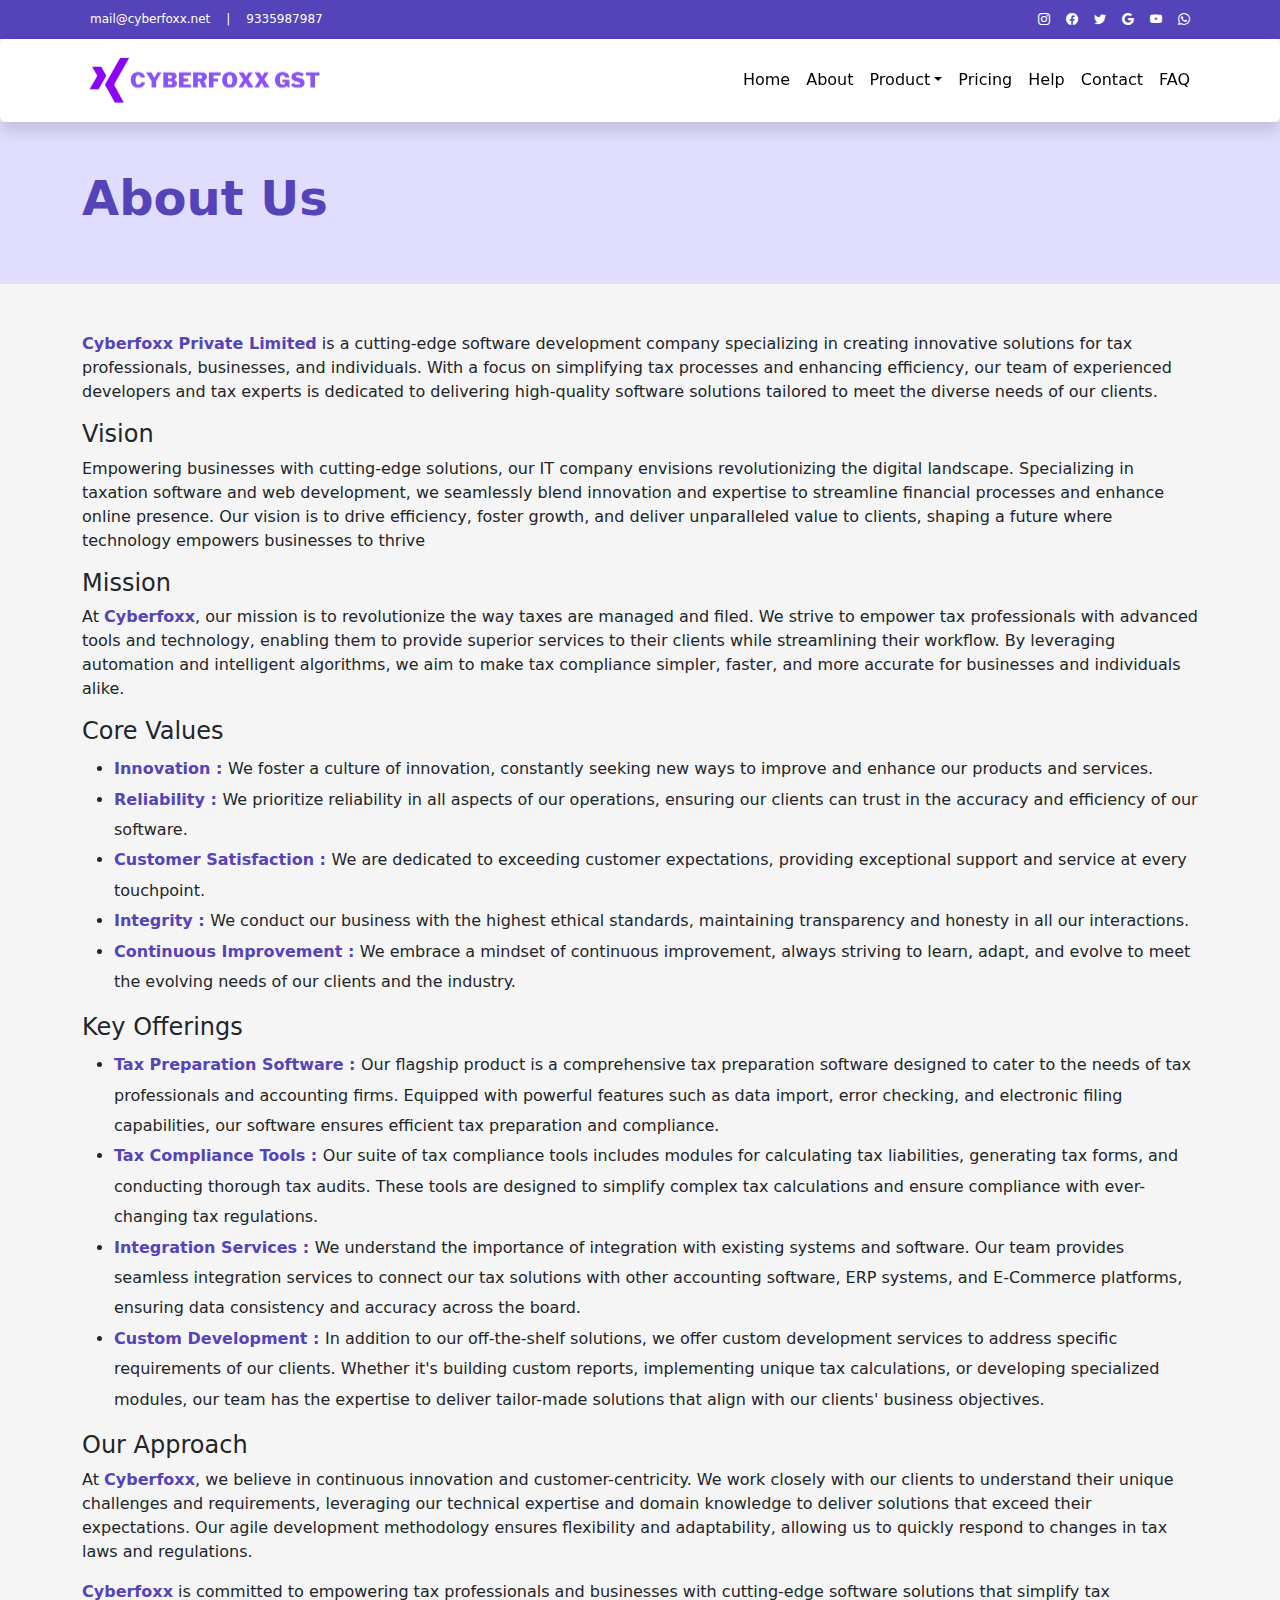
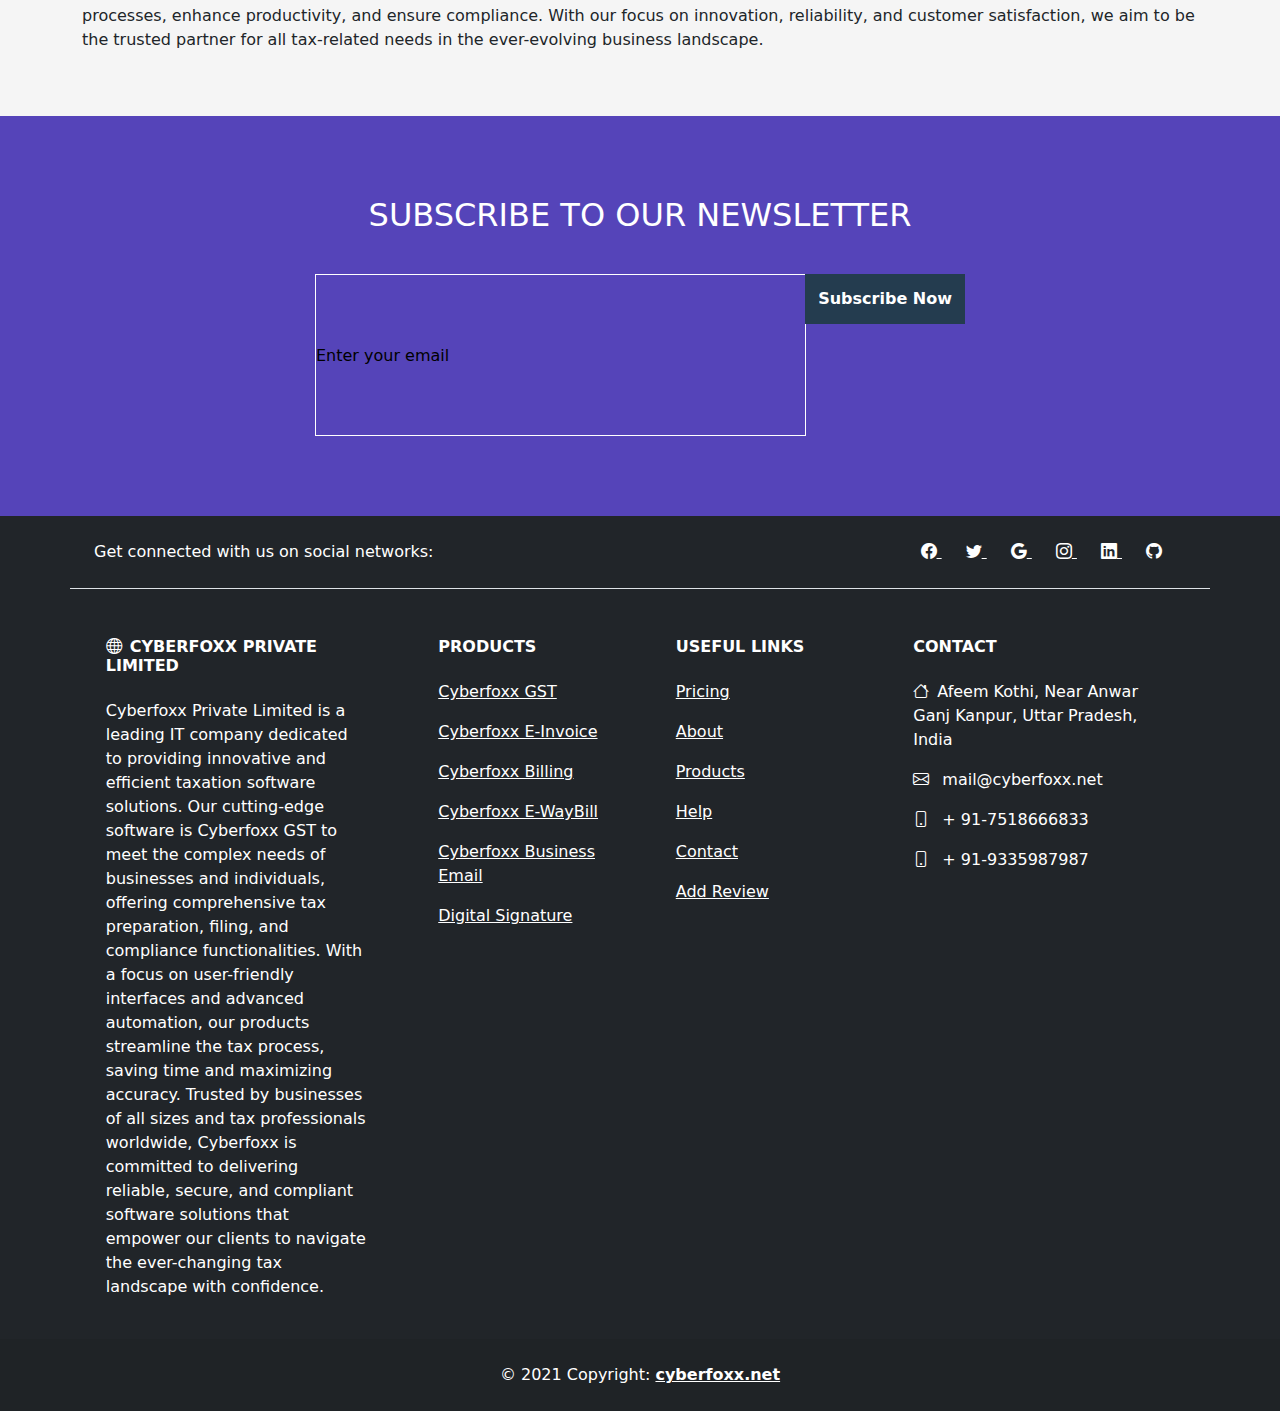
<file: About.html>
<!DOCTYPE html>
<html lang="en">
  <head>
    <meta charset="utf-8" />
    <meta
      name="viewport"
      content="width=device-width, initial-scale=1, shrink-to-fit=no"
    />
    <meta name="description" content="" />
    <meta name="author" content="" />
    <title>Cyberfoxx GST - Cyberfoxx Private Limited</title>
    <!-- Favicon-->
    <link rel="icon" type="image/x-icon" href="assets/favicon.ico" />
    <!-- Bootstrap icons-->
    <link
      href="https://cdn.jsdelivr.net/npm/bootstrap-icons@1.5.0/font/bootstrap-icons.css"
      rel="stylesheet"
    />
    <!-- Core theme CSS (includes Bootstrap)-->
    <link href="css/styles.css" rel="stylesheet" />
    <!-- Core Bootstrap CSS & JS -->
    <link
      href="https://cdn.jsdelivr.net/npm/bootstrap@5.3.2/dist/css/bootstrap.min.css"
      rel="stylesheet"
      integrity="sha384-T3c6CoIi6uLrA9TneNEoa7RxnatzjcDSCmG1MXxSR1GAsXEV/Dwwykc2MPK8M2HN"
      crossorigin="anonymous"
    />

    <link rel='stylesheet' href='https://fonts.googleapis.com/icon?family=Material+Icons'>


    <!-- Core Swiper CSS & JS -->
    <link
      rel="stylesheet"
      href="https://unpkg.com/swiper@8/swiper-bundle.min.css"
    />
  </head>

  <!-- ############################################################## -->

  <body class="d-flex flex-column h-100">
    <main class="flex-shrink-0">
      <!-- Main-Navigation-->
      <nav class="navbar navbar-expand-lg navbar-dark p-0 cfx-main-nav">
        <div class="container">
          <ul class="navbar-nav mb-1 mb-lg-0">
            <li class="nav-item">
              <span class="nav-link text-white">mail@cyberfoxx.net</span>
            </li>
            <li class="nav-item">
              <span class="nav-link text-white">|</span>
            </li>
            <li class="nav-item">
              <span class="nav-link text-white">9335987987</span>
            </li>
              </ul>
            </li>
          </ul>
          <ul class="navbar-nav ms-auto mb-1 mb-lg-0">
            <li class="nav-item">
              <span class="nav-link text-white" data-bs-toggle="tooltip" data-bs-placement="bottom" data-bs-title="Instagram"><i class="bi bi-instagram"></i></span>
            </li>
            <li class="nav-item">
              <span class="nav-link text-white" data-bs-toggle="tooltip" data-bs-placement="bottom" data-bs-title="Facebook"><i class="bi bi-facebook"></i></span>
            </li>
            <li class="nav-item">
              <span class="nav-link text-white" data-bs-toggle="tooltip" data-bs-placement="bottom" data-bs-title="Twitter"><i class="bi bi-twitter"></i></span>
            </li>
            <li class="nav-item">
              <span class="nav-link text-white" data-bs-toggle="tooltip" data-bs-placement="bottom" data-bs-title="Google"><i class="bi bi-google"></i></span>
            </li>
            <li class="nav-item">
              <span class="nav-link text-white" data-bs-toggle="tooltip" data-bs-placement="bottom" data-bs-title="Youtube"><i class="bi bi-youtube"></i></span>
            </li>
            <li class="nav-item">
              <span class="nav-link text-white" data-bs-toggle="tooltip" data-bs-placement="bottom" data-bs-title="Whatsapp"><i class="bi bi-whatsapp"></i></span>
            </li>
              </ul>
            </li>
          </ul>
        </div>
      </nav>
      <!-- Sub-Navigation-->
      <nav
        class="navbar navbar-expand-lg navbar-light bg-white p-2 shadow rounded cfx-sub-nav"
      >
        <div class="container">
          <a class="navbar-brand" href="index.html"
            ><img src="assets/Images/aaa.png" width="250px" ></a
          >
          <button
            class="navbar-toggler"
            type="button"
            data-bs-toggle="collapse"
            data-bs-target="#navbarSupportedContent"
            aria-controls="navbarSupportedContent"
            aria-expanded="false"
            aria-label="Toggle navigation"
          >
            <span class="navbar-toggler-icon"></span>
          </button>
          <div class="collapse navbar-collapse" id="navbarSupportedContent">
            <ul class="navbar-nav ms-auto mb-2 mb-lg-0">
              <li class="nav-item">
                <a class="nav-link" href="index.html">Home</a>
              </li>
              <li class="nav-item">
                <a class="nav-link" href="about.html">About</a>
              </li>
              <li class="nav-item dropdown">
                <a
                  class="nav-link dropdown-toggle"
                  id="navbarDropdownBlog"
                  href="#"
                  role="button"
                  data-bs-toggle="dropdown"
                  aria-expanded="false"
                  >Product</a
                >
                <ul
                  class="dropdown-menu dropdown-menu-end cfx-sub-menu"
                  aria-labelledby="navbarDropdownBlog"
                >
                  <li>
                    <a class="dropdown-item" href="blog-home.html"
                      >Cyberfoxx GST</a
                    >
                  </li>
                  <li>
                    <a class="dropdown-item" href="blog-post.html"
                      >Cyberfoxx E-Invoice</a
                    >
                  </li>
                  <li>
                    <a class="dropdown-item" href="blog-post.html"
                      >Cyberfoxx E-WayBill</a
                    >
                  </li>
                  <li>
                    <a class="dropdown-item" href="blog-post.html"
                      >Cyberfoxx Billing</a
                    >
                  </li>
                </ul>
              </li>
              <li class="nav-item">
                <a class="nav-link" href="contact.html">Pricing</a>
              </li>
              <li class="nav-item">
                <a class="nav-link" href="pricing.html">Help</a>
              </li>
              <li class="nav-item">
                <a class="nav-link" href="faq.html">Contact</a>
              </li>
              <li class="nav-item">
                <a class="nav-link" href="faq.html">FAQ</a>
              </li>
            </ul>
          </div>
        </div>
      </nav>
      <!-- Header-->
      <header class="pt-5 pb-5" style="background-color:#e1ddff">
        <div class="container">
          <div class="row gx-5 align-items-center justify-content-center">
            <div class="col-lg-12 col-xl-12 col-xxl-12">
              <div class="text-center text-xl-start">
                <h1
                  class="display-5 fw-bolder cfx-text-voilet mb-2"
                >
                  About Us
                </h1>
              </div>
            </div>
          </div>
        </div>
      </header>


      <div class="container pt-5 pb-5">
        <div class="row">
          <div class="col-md-12">
            <p><strong class="cfx-text-voilet">Cyberfoxx Private Limited</strong> is a cutting-edge software development company specializing in creating 
               innovative solutions for tax
               professionals, businesses, and individuals. With a focus on simplifying tax processes and enhancing efficiency,
               our team of experienced developers and tax experts is dedicated to delivering high-quality software solutions
               tailored to meet the diverse needs of our clients.</p>

            <h4>Vision</h4>
            <!-- <p>At <strong class="cfx-text-voilet">Cyberfoxx</strong>, our vision is to be the foremost provider of cutting-edge taxation software solutions, 
              setting the standard for innovation, reliability, and customer satisfaction. We aspire to continually push the
              boundaries of technology to streamline tax processes, making them accessible and understandable for everyone.</p> -->
            <p>Empowering businesses with cutting-edge solutions, our IT company envisions revolutionizing the digital landscape.
              Specializing in taxation software and web development, we seamlessly blend innovation and expertise to streamline financial
              processes and enhance online presence. Our vision is to drive efficiency, foster growth, and deliver unparalleled value to
              clients, shaping a future where technology empowers businesses to thrive</p>

            <h4>Mission</h4>
            <p>At <strong class="cfx-text-voilet">Cyberfoxx</strong>, our mission is to revolutionize the way taxes are managed and filed. We strive to empower
              tax professionals with advanced tools and technology, enabling them to provide superior services to their clients
              while streamlining their workflow. By leveraging automation and intelligent algorithms, we aim to make tax compliance
              simpler, faster, and more accurate for businesses and individuals alike.</p>

            <h4>Core Values</h4>
            <ul>
              <li><strong class="cfx-text-voilet">Innovation : </strong>We foster a culture of innovation, constantly seeking new ways to improve and enhance our products and services.</li>
              <li><strong class="cfx-text-voilet">Reliability : </strong>We prioritize reliability in all aspects of our operations, ensuring our clients can trust in the accuracy and efficiency of our software.</li>
              <li><strong class="cfx-text-voilet">Customer Satisfaction : </strong>We are dedicated to exceeding customer expectations, providing exceptional support and service at every touchpoint.</li>
              <li><strong class="cfx-text-voilet">Integrity : </strong>We conduct our business with the highest ethical standards, maintaining transparency and honesty in all our interactions.</li>
              <li><strong class="cfx-text-voilet">Continuous Improvement : </strong>We embrace a mindset of continuous improvement, always striving to learn, adapt, and evolve to meet the evolving needs of our clients and the industry.</li>
            </ul>

            <h4>Key Offerings</h4>
            <ul>
              <li><strong class="cfx-text-voilet">Tax Preparation Software : </strong>Our flagship product is a comprehensive tax preparation software
              designed to cater to the needs of tax professionals and accounting firms. Equipped with powerful features such as data import,
              error checking, and electronic filing capabilities, our software ensures efficient tax preparation and compliance.</li>

              <!-- <li><strong class="cfx-text-voilet">Cloud-Based Solutions : </strong>We offer cloud-based solutions that enable seamless
              collaboration and access to tax data from anywhere, anytime. Our secure cloud platform ensures data confidentiality and
              provides scalability to accommodate the growing needs of our clients.</li> -->

              <li><strong class="cfx-text-voilet">Tax Compliance Tools : </strong>Our suite of tax compliance tools includes modules for
              calculating tax liabilities, generating tax forms, and conducting thorough tax audits. These tools are designed to simplify
              complex tax calculations and ensure compliance with ever-changing tax regulations.</li>

              <li><strong class="cfx-text-voilet">Integration Services : </strong>We understand the importance of integration with existing
              systems and software. Our team provides seamless integration services to connect our tax solutions with other accounting
              software, ERP systems, and E-Commerce platforms, ensuring data consistency and accuracy across the board.</li>

              <li><strong class="cfx-text-voilet">Custom Development : </strong>In addition to our off-the-shelf solutions, we offer custom
              development services to address specific requirements of our clients. Whether it's building custom reports, implementing
              unique tax calculations, or developing specialized modules, our team has the expertise to deliver tailor-made solutions
              that align with our clients' business objectives.</li>
            </ul>

            <h4>Our Approach</h4>
            <p>At <strong class="cfx-text-voilet">Cyberfoxx</strong>, we believe in continuous innovation and customer-centricity. We work closely with our clients to
            understand their unique challenges and requirements, leveraging our technical expertise and domain knowledge to deliver
            solutions that exceed their expectations. Our agile development methodology ensures flexibility and adaptability, allowing
            us to quickly respond to changes in tax laws and regulations.</p>

            <p><strong class="cfx-text-voilet">Cyberfoxx</strong> is committed to empowering tax professionals and businesses with
            cutting-edge software solutions that simplify tax processes, enhance productivity, and ensure compliance. With our focus on
            innovation, reliability, and customer satisfaction, we aim to be the trusted partner for all tax-related needs in the
            ever-evolving business landscape.</p>

          </div>
        </div>
      </div>

      <!-- Newsletter section-->
      <section class="newsletter">
        <div class="container">
          <div class="row">
            <div class="col-sm-12">
	            <div class="content">
		            <h2>SUBSCRIBE TO OUR NEWSLETTER</h2>
	              <div class="input-group">
                  <input type="email" class="form-control newsletter" placeholder="Enter your email">
                  <span class="input-group-btn">
                    <button class="btn" type="submit">Subscribe Now</button>
                  </span>
                </div>
	            </div>
            </div>
          </div>
        </div>
      </section>

    </main>
    
    <!-- Footer -->
    <footer class="text-center text-lg-start text-white bg-dark">
    <!-- Section: Social media -->
      <section class="d-flex justify-content-center justify-content-lg-between p-4 border-bottom container">
      <!-- Left -->
      <div class="me-5 d-none d-lg-block">
        <span>Get connected with us on social networks:</span>
      </div>
      <!-- Left -->
      <!-- Right -->
      <div>
        <a href="" class="me-4 text-reset">
          <i class="bi bi-facebook"></i>
        </a>
        <a href="" class="me-4 text-reset">
          <i class="bi bi-twitter"></i>
        </a>
        <a href="" class="me-4 text-reset">
          <i class="bi bi-google"></i>
        </a>
        <a href="" class="me-4 text-reset">
          <i class="bi bi-instagram"></i>
        </a>
        <a href="" class="me-4 text-reset">
          <i class="bi bi-linkedin"></i>
        </a>
        <a href="" class="me-4 text-reset">
          <i class="bi bi-github"></i>
        </a>
      </div>
      <!-- Right -->
    </section>
    <!-- Section: Social media -->
  <!-- Section: Links  -->
  <section class="">
    <div class="container text-center text-md-start mt-5">
      <!-- Grid row -->
      <div class="row mt-3">
        <!-- Grid column -->
        <div class="col-md-3 col-lg-4 col-xl-3 mx-auto mb-4">
          <!-- Content -->
          <h6 class="text-uppercase fw-bold mb-4">
            <i class="bi bi-globe me-2"></i>Cyberfoxx Private Limited
          </h6>
          <p>
            Cyberfoxx Private Limited is a leading IT company dedicated to providing innovative and efficient
             taxation software solutions. Our cutting-edge software is Cyberfoxx GST to meet the complex
              needs of businesses and individuals, offering comprehensive tax preparation, filing,
               and compliance functionalities. With a focus on user-friendly interfaces and advanced
                automation, our products streamline the tax process, saving time
                 and maximizing accuracy. Trusted by businesses of all sizes and tax
                  professionals worldwide, Cyberfoxx is committed to delivering reliable,
                   secure, and compliant software solutions that empower our clients to navigate
                    the ever-changing tax landscape with confidence.
          </p>
        </div>
        <!-- Grid column -->

        <!-- Grid column -->
        <div class="col-md-2 col-lg-2 col-xl-2 mx-auto mb-4">
          <!-- Links -->
          <h6 class="text-uppercase fw-bold mb-4">
            Products
          </h6>
          <p>
            <a href="#!" class="text-reset">Cyberfoxx GST</a>
          </p>
          <p>
            <a href="#!" class="text-reset">Cyberfoxx E-Invoice</a>
          </p>
          <p>
            <a href="#!" class="text-reset">Cyberfoxx Billing</a>
          </p>
          <p>
            <a href="#!" class="text-reset">Cyberfoxx E-WayBill</a>
          </p>
          <p>
            <a href="#!" class="text-reset">Cyberfoxx Business Email</a>
          </p>
          <p>
            <a href="#!" class="text-reset">Digital Signature</a>
          </p>
        </div>
        <!-- Grid column -->

        <!-- Grid column -->
        <div class="col-md-3 col-lg-2 col-xl-2 mx-auto mb-4">
          <!-- Links -->
          <h6 class="text-uppercase fw-bold mb-4">
            Useful links
          </h6>
          <p>
            <a href="#!" class="text-reset">Pricing</a>
          </p>
          <p>
            <a href="#!" class="text-reset">About</a>
          </p>
          <p>
            <a href="#!" class="text-reset">Products</a>
          </p>
          <p>
            <a href="#!" class="text-reset">Help</a>
          </p>
          <p>
            <a href="#!" class="text-reset">Contact</a>
          </p>
          <p>
            <a href="AddReview.html" class="text-reset">Add Review</a>
          </p>
        </div>
        <!-- Grid column -->

        <!-- Grid column -->
        <div class="col-md-4 col-lg-3 col-xl-3 mx-auto mb-md-0 mb-4">
          <!-- Links -->
          <h6 class="text-uppercase fw-bold mb-4">Contact</h6>
          <p><i class="bi bi-house me-2"></i>Afeem Kothi, Near Anwar Ganj Kanpur, Uttar Pradesh, India</p>
          <p>
            <i class="bi bi-envelope me-2"></i>
            mail@cyberfoxx.net
          </p>
          <p><i class="bi bi-phone me-2"></i> + 91-7518666833</p>
          <p><i class="bi bi-phone me-2"></i> + 91-9335987987</p>
        </div>
        <!-- Grid column -->
      </div>
      <!-- Grid row -->
    </div>
  </section>
  <!-- Section: Links  -->
  <!-- Copyright -->
  <div class="text-center p-4" style="background-color: rgba(0, 0, 0, 0.05);">
    © 2021 Copyright:
    <a class="text-reset fw-bold" href="https://cyberfoxx.net/">cyberfoxx.net</a>
  </div>
  <!-- Copyright -->
    </footer>
    
    <!-- ################################################################################## -->

    <!-- Bootstrap core JS-->
    <script
      src="https://cdn.jsdelivr.net/npm/bootstrap@5.3.2/dist/js/bootstrap.bundle.min.js"
      integrity="sha384-C6RzsynM9kWDrMNeT87bh95OGNyZPhcTNXj1NW7RuBCsyN/o0jlpcV8Qyq46cDfL"
      crossorigin="anonymous"
    ></script>
    <!-- Core theme JS-->
    <script src="js/scripts.js"></script>
    <script src="https://unpkg.com/swiper@8/swiper-bundle.min.js"></script>
    <!-- //================ -->
    <script>
      var swiper = new Swiper(".mySwiper", {
        // Default parameters
        slidesPerView: 1,
        spaceBetween: 10,
        autoplay: {
          delay: 2500,
          disableOnIntraction: false,
        },
        // Responsive breakpoints
        breakpoints: {
          // when window width is >= 320px
          320: {
            slidesPerView: 1,
            spaceBetween: 20,
          },
          // when window width is >= 480px
          480: {
            slidesPerView: 1,
            spaceBetween: 30,
          },
          // when window width is >= 640px
          640: {
            slidesPerView: 2,
            spaceBetween: 40,
          },
        },
      });
    </script>
  </body>
</html>
</file>
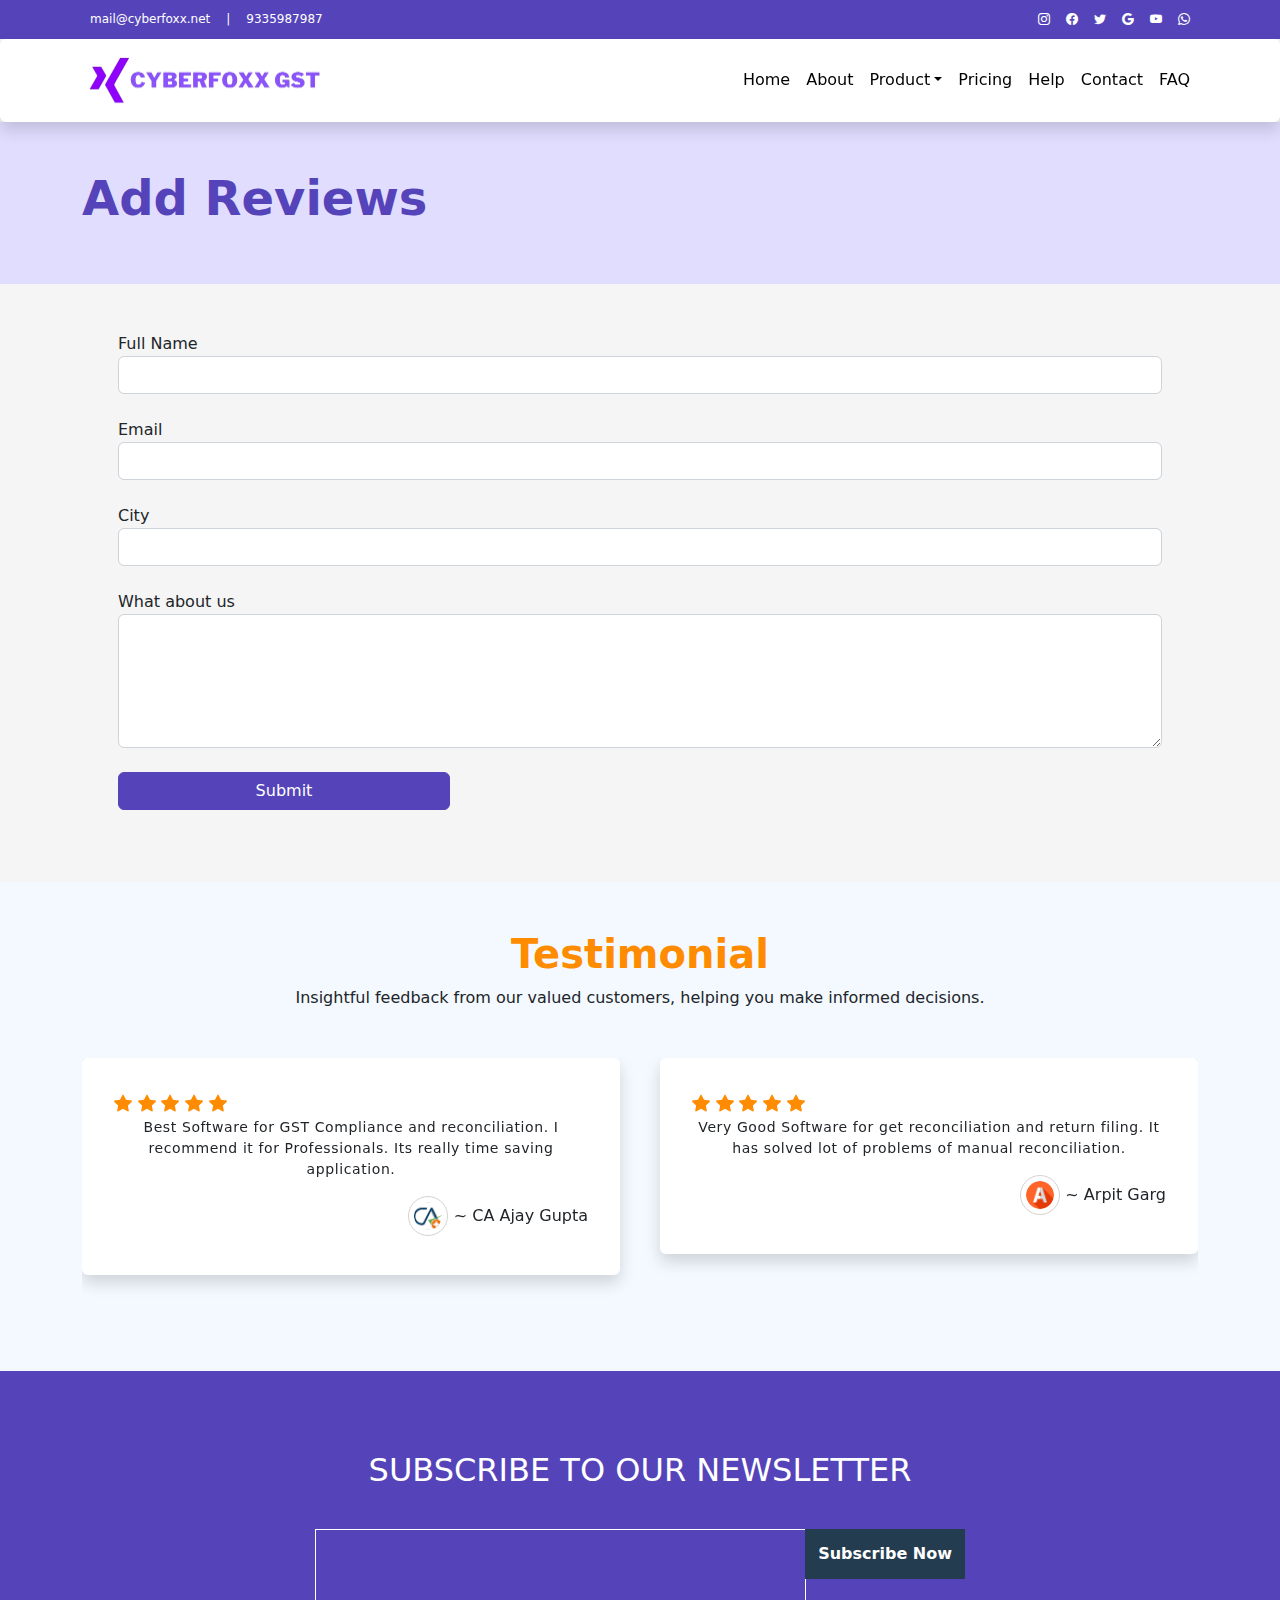
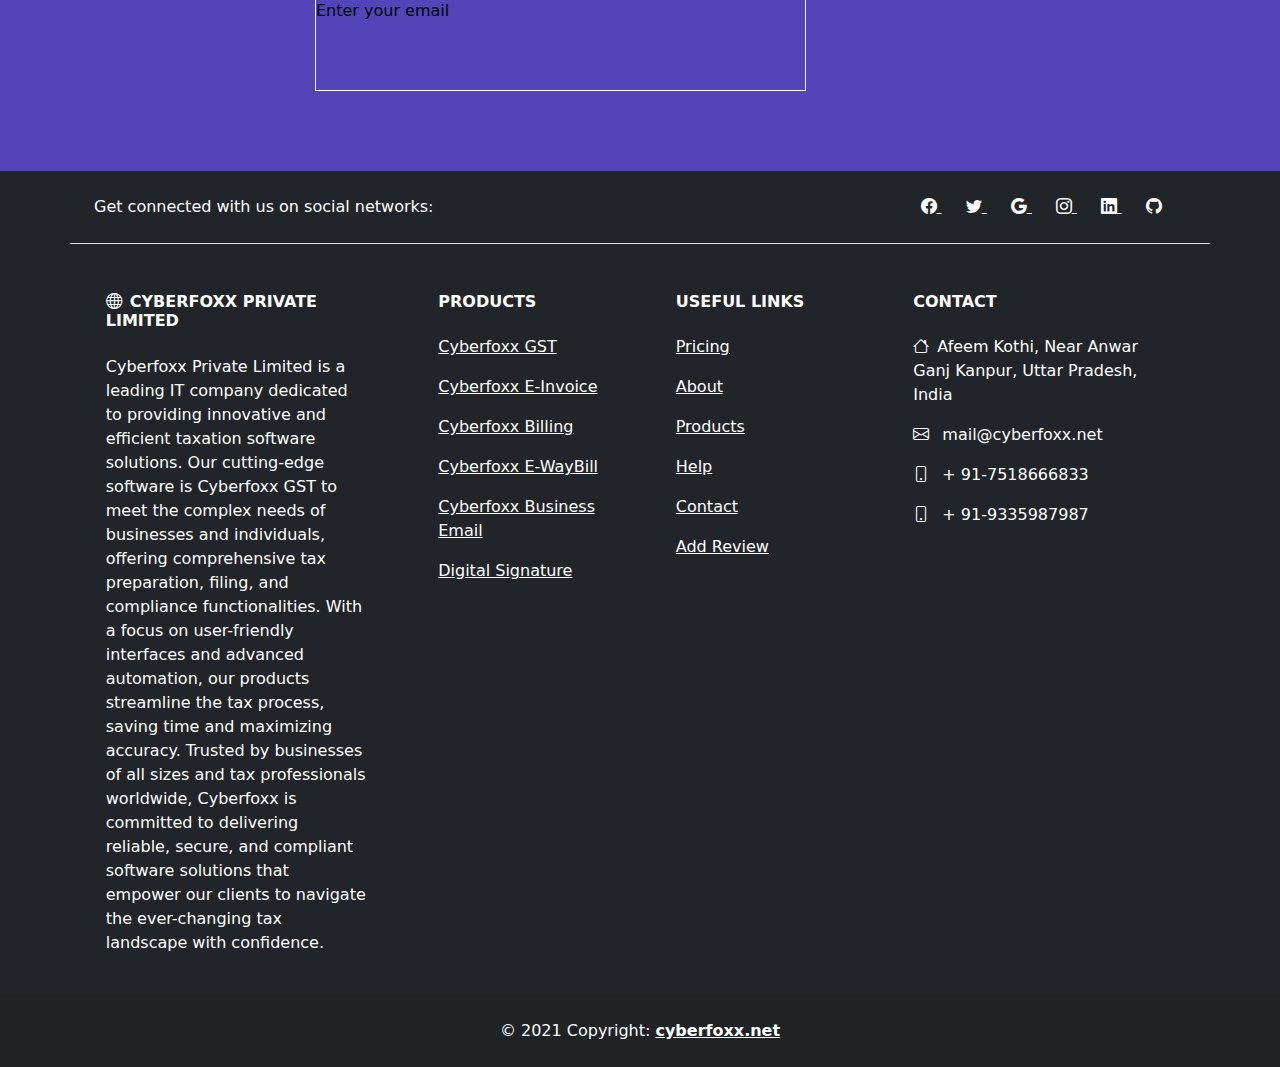
<file: AddReview.html>
<!DOCTYPE html>
<html lang="en">
  <head>
    <meta charset="utf-8" />
    <meta
      name="viewport"
      content="width=device-width, initial-scale=1, shrink-to-fit=no"
    />
    <meta name="description" content="" />
    <meta name="author" content="" />
    <title>Cyberfoxx GST - Cyberfoxx Private Limited</title>
    <!-- Favicon-->
    <link rel="icon" type="image/x-icon" href="assets/favicon.ico" />
    <!-- Bootstrap icons-->
    <link
      href="https://cdn.jsdelivr.net/npm/bootstrap-icons@1.5.0/font/bootstrap-icons.css"
      rel="stylesheet"
    />
    <!-- Core theme CSS (includes Bootstrap)-->
    <link href="css/styles.css" rel="stylesheet" />
    <!-- Core Bootstrap CSS & JS -->
    <link
      href="https://cdn.jsdelivr.net/npm/bootstrap@5.3.2/dist/css/bootstrap.min.css"
      rel="stylesheet"
      integrity="sha384-T3c6CoIi6uLrA9TneNEoa7RxnatzjcDSCmG1MXxSR1GAsXEV/Dwwykc2MPK8M2HN"
      crossorigin="anonymous"
    />

    <link rel='stylesheet' href='https://fonts.googleapis.com/icon?family=Material+Icons'>


    <!-- Core Swiper CSS & JS -->
    <link
      rel="stylesheet"
      href="https://unpkg.com/swiper@8/swiper-bundle.min.css"
    />
  </head>

  <!-- ############################################################## -->

  <body class="d-flex flex-column h-100">
    <main class="flex-shrink-0">
      <!-- Main-Navigation-->
      <nav class="navbar navbar-expand-lg navbar-dark p-0 cfx-main-nav">
        <div class="container">
          <ul class="navbar-nav mb-1 mb-lg-0">
            <li class="nav-item">
              <span class="nav-link text-white">mail@cyberfoxx.net</span>
            </li>
            <li class="nav-item">
              <span class="nav-link text-white">|</span>
            </li>
            <li class="nav-item">
              <span class="nav-link text-white">9335987987</span>
            </li>
              </ul>
            </li>
          </ul>
          <ul class="navbar-nav ms-auto mb-1 mb-lg-0">
            <li class="nav-item">
              <span class="nav-link text-white" data-bs-toggle="tooltip" data-bs-placement="bottom" data-bs-title="Instagram"><i class="bi bi-instagram"></i></span>
            </li>
            <li class="nav-item">
              <span class="nav-link text-white" data-bs-toggle="tooltip" data-bs-placement="bottom" data-bs-title="Facebook"><i class="bi bi-facebook"></i></span>
            </li>
            <li class="nav-item">
              <span class="nav-link text-white" data-bs-toggle="tooltip" data-bs-placement="bottom" data-bs-title="Twitter"><i class="bi bi-twitter"></i></span>
            </li>
            <li class="nav-item">
              <span class="nav-link text-white" data-bs-toggle="tooltip" data-bs-placement="bottom" data-bs-title="Google"><i class="bi bi-google"></i></span>
            </li>
            <li class="nav-item">
              <span class="nav-link text-white" data-bs-toggle="tooltip" data-bs-placement="bottom" data-bs-title="Youtube"><i class="bi bi-youtube"></i></span>
            </li>
            <li class="nav-item">
              <span class="nav-link text-white" data-bs-toggle="tooltip" data-bs-placement="bottom" data-bs-title="Whatsapp"><i class="bi bi-whatsapp"></i></span>
            </li>
              </ul>
            </li>
          </ul>
        </div>
      </nav>
      <!-- Sub-Navigation-->
      <nav
        class="navbar navbar-expand-lg navbar-light bg-white p-2 shadow rounded cfx-sub-nav"
      >
        <div class="container">
          <a class="navbar-brand" href="index.html"
            ><img src="assets/Images/aaa.png" width="250px" ></a
          >
          <button
            class="navbar-toggler"
            type="button"
            data-bs-toggle="collapse"
            data-bs-target="#navbarSupportedContent"
            aria-controls="navbarSupportedContent"
            aria-expanded="false"
            aria-label="Toggle navigation"
          >
            <span class="navbar-toggler-icon"></span>
          </button>
          <div class="collapse navbar-collapse" id="navbarSupportedContent">
            <ul class="navbar-nav ms-auto mb-2 mb-lg-0">
              <li class="nav-item">
                <a class="nav-link" href="index.html">Home</a>
              </li>
              <li class="nav-item">
                <a class="nav-link" href="about.html">About</a>
              </li>
              <li class="nav-item dropdown">
                <a
                  class="nav-link dropdown-toggle"
                  id="navbarDropdownBlog"
                  href="#"
                  role="button"
                  data-bs-toggle="dropdown"
                  aria-expanded="false"
                  >Product</a
                >
                <ul
                  class="dropdown-menu dropdown-menu-end cfx-sub-menu"
                  aria-labelledby="navbarDropdownBlog"
                >
                  <li>
                    <a class="dropdown-item" href="blog-home.html"
                      >Cyberfoxx GST</a
                    >
                  </li>
                  <li>
                    <a class="dropdown-item" href="blog-post.html"
                      >Cyberfoxx E-Invoice</a
                    >
                  </li>
                  <li>
                    <a class="dropdown-item" href="blog-post.html"
                      >Cyberfoxx E-WayBill</a
                    >
                  </li>
                  <li>
                    <a class="dropdown-item" href="blog-post.html"
                      >Cyberfoxx Billing</a
                    >
                  </li>
                </ul>
              </li>
              <li class="nav-item">
                <a class="nav-link" href="contact.html">Pricing</a>
              </li>
              <li class="nav-item">
                <a class="nav-link" href="pricing.html">Help</a>
              </li>
              <li class="nav-item">
                <a class="nav-link" href="faq.html">Contact</a>
              </li>
              <li class="nav-item">
                <a class="nav-link" href="faq.html">FAQ</a>
              </li>
            </ul>
          </div>
        </div>
      </nav>
      <!-- Header-->
      <header class="pt-5 pb-5" style="background-color:#e1ddff">
        <div class="container">
          <div class="row gx-5 align-items-center justify-content-center">
            <div class="col-lg-12 col-xl-12 col-xxl-12">
              <div class="text-center text-xl-start">
                <h1
                  class="display-5 fw-bolder cfx-text-voilet mb-2"
                >
                  Add Reviews
                </h1>
              </div>
            </div>
          </div>
        </div>
      </header>

      <form>
        <div class="container p-5">
          <div class="row mb-4">
            <div class="col-md-12">
              <label for="name">Full Name</label>
              <input type="text" id="txtName" class="form-control">
            </div>
          </div>
          <div class="row mb-4">
            <div class="col-md-12">
              <label for="name">Email</label>
              <input type="text" id="txtEmail" class="form-control">
            </div>
          </div>
          <div class="row mb-4">
            <div class="col-md-12">
              <label for="name">City</label>
              <input type="text" id="txtName" class="form-control">
            </div>
          </div>
          <div class="row mb-4">
            <div class="col-md-12">
              <label for="name">What about us</label>
              <textarea class="form-control" cols="1" rows="5"></textarea>
            </div>
          </div>
          <div class="row mb-4">
            <div class="col-md-4">
              <button type="button" class="btn btn-primary cfx-btn-voilet w-100">Submit</button>
            </div>
          </div>
        </div>
      </form>

      <!-- Testimonial section-->
      <div class="py-5 cfx-lightblue" id="testimonial">
        <div class="container">
          <div class="text-center">
            <h1 class="fw-bolder cfx-text-darkorange">Testimonial</h1>
            <p class="lead fw-normal mb-5">
              Insightful feedback from our valued customers, helping you make informed decisions.
            </p>
          </div>
          <div class="swiper mySwiper">
            <div class="swiper-wrapper">
              <!-- Slide 1-->
              <div
                class="swiper-slide card border-0 shadow p-3 mb-5 bg-white rounded"
              >
                <div class="card-body">
                  <div class="row">
                    <div class="col-md-8">
                      <div class="cfx-text-left">
                        <i
                          class="bi bi-star-fill cfx-text-darkorange"
                        ></i>
                        <i
                          class="bi bi-star-fill cfx-text-darkorange"
                        ></i>
                        <i
                          class="bi bi-star-fill cfx-text-darkorange"
                        ></i>
                        <i
                          class="bi bi-star-fill cfx-text-darkorange"
                        ></i>
                        <i
                          class="bi bi-star-fill cfx-text-darkorange"
                        ></i>
                      </div>
                    </div>
                    <div class="col-md-4">
                      <div class="cfx-text-right">
                        <!-- <svg
                          xmlns="http://www.w3.org/2000/svg"
                          x="0px"
                          y="0px"
                          width="25"
                          height="25"
                          viewBox="0 0 48 48"
                        >
                          <path
                            fill="#fbc02d"
                            d="M43.611,20.083H42V20H24v8h11.303c-1.649,4.657-6.08,8-11.303,8c-6.627,0-12-5.373-12-12	s5.373-12,12-12c3.059,0,5.842,1.154,7.961,3.039l5.657-5.657C34.046,6.053,29.268,4,24,4C12.955,4,4,12.955,4,24s8.955,20,20,20	s20-8.955,20-20C44,22.659,43.862,21.35,43.611,20.083z"
                          ></path>
                          <path
                            fill="#e53935"
                            d="M6.306,14.691l6.571,4.819C14.655,15.108,18.961,12,24,12c3.059,0,5.842,1.154,7.961,3.039	l5.657-5.657C34.046,6.053,29.268,4,24,4C16.318,4,9.656,8.337,6.306,14.691z"
                          ></path>
                          <path
                            fill="#4caf50"
                            d="M24,44c5.166,0,9.86-1.977,13.409-5.192l-6.19-5.238C29.211,35.091,26.715,36,24,36	c-5.202,0-9.619-3.317-11.283-7.946l-6.522,5.025C9.505,39.556,16.227,44,24,44z"
                          ></path>
                          <path
                            fill="#1565c0"
                            d="M43.611,20.083L43.595,20L42,20H24v8h11.303c-0.792,2.237-2.231,4.166-4.087,5.571	c0.001-0.001,0.002-0.001,0.003-0.002l6.19,5.238C36.971,39.205,44,34,44,24C44,22.659,43.862,21.35,43.611,20.083z"
                          ></path>
                        </svg> -->
                      </div>
                    </div>
                  </div>
                  <div class="row">
                    <p class="lead fw-normal review-caption" id="lbl-Review1">
                      Best Software for GST Compliance and reconciliation. I recommend it for Professionals. Its really time saving application.<span class="more-text" id="lbl-more-text1"></span>
                        <!-- <a class="read-more-btn" id="cmd-read-more-btn1" onclick="fun_ReadMore('cmd-read-more-btn1', 'lbl-Review1')">Read More</a> -->
                    </p>
                  </div>
                  <div style="float: right;">
                    <div style="display: inline-block;">
                      <img src="assets/Images/CAlogo.png" width="10px" style="width: 40px!important;height: 40px!important;border-radius: 50%;border: 1px solid lightgrey;padding: 5px;">
                    </div>
                    <div style="display: inline-block; vertical-align: top; padding-top: 10px;">
                      <h6>~ CA Ajay Gupta</h6>
                    </div>
                  </div>
                </div>
              </div>
              <!-- Slide 2-->
              <div
                class="swiper-slide card border-0 shadow p-3 mb-5 bg-white rounded"
              >
                <div class="card-body">
                  <div class="row">
                    <div class="col-md-8">
                      <div class="cfx-text-left">
                        <i
                          class="bi bi-star-fill cfx-text-darkorange"
                        ></i>
                        <i
                          class="bi bi-star-fill cfx-text-darkorange"
                        ></i>
                        <i
                          class="bi bi-star-fill cfx-text-darkorange"
                        ></i>
                        <i
                          class="bi bi-star-fill cfx-text-darkorange"
                        ></i>
                        <i
                          class="bi bi-star-fill cfx-text-darkorange"
                        ></i>
                      </div>
                    </div>
                    <div class="col-md-4">
                      <div class="cfx-text-right">
                        <!-- <svg
                          xmlns="http://www.w3.org/2000/svg"
                          x="0px"
                          y="0px"
                          width="25"
                          height="25"
                          viewBox="0 0 48 48"
                        >
                          <path
                            fill="#fbc02d"
                            d="M43.611,20.083H42V20H24v8h11.303c-1.649,4.657-6.08,8-11.303,8c-6.627,0-12-5.373-12-12	s5.373-12,12-12c3.059,0,5.842,1.154,7.961,3.039l5.657-5.657C34.046,6.053,29.268,4,24,4C12.955,4,4,12.955,4,24s8.955,20,20,20	s20-8.955,20-20C44,22.659,43.862,21.35,43.611,20.083z"
                          ></path>
                          <path
                            fill="#e53935"
                            d="M6.306,14.691l6.571,4.819C14.655,15.108,18.961,12,24,12c3.059,0,5.842,1.154,7.961,3.039	l5.657-5.657C34.046,6.053,29.268,4,24,4C16.318,4,9.656,8.337,6.306,14.691z"
                          ></path>
                          <path
                            fill="#4caf50"
                            d="M24,44c5.166,0,9.86-1.977,13.409-5.192l-6.19-5.238C29.211,35.091,26.715,36,24,36	c-5.202,0-9.619-3.317-11.283-7.946l-6.522,5.025C9.505,39.556,16.227,44,24,44z"
                          ></path>
                          <path
                            fill="#1565c0"
                            d="M43.611,20.083L43.595,20L42,20H24v8h11.303c-0.792,2.237-2.231,4.166-4.087,5.571	c0.001-0.001,0.002-0.001,0.003-0.002l6.19,5.238C36.971,39.205,44,34,44,24C44,22.659,43.862,21.35,43.611,20.083z"
                          ></path>
                        </svg> -->
                      </div>
                    </div>
                  </div>
                  <div class="row">
                    <p class="lead fw-normal review-caption" id="lbl-Review2">
                      Very Good Software for get reconciliation and return filing. It has solved lot of problems of manual reconciliation.
                      <span class="more-text" id="lbl-more-text2"></span>
                        <!-- <a class="read-more-btn" id="cmd-read-more-btn2" onclick="fun_ReadMore('cmd-read-more-btn2', 'lbl-Review2')">Read More</a> -->
                    </p>
                  </div>
                  <div style="float: right;">
                    <div style="display: inline-block;">
                      <img src="assets/Images/a.png" width="10px" style="width: 40px!important;height: 40px!important;border-radius: 50%;border: 1px solid lightgrey;padding: 5px;">
                    </div>
                    <div style="display: inline-block; vertical-align: top; padding-top: 10px;">
                      <h6>~ Arpit Garg</h6>
                    </div>
                  </div>
                </div>
              </div>
              <!-- Slide 3-->
              <div
                class="swiper-slide card border-0 shadow p-3 mb-5 bg-white rounded"
              >
                <div class="card-body">
                  <div class="row">
                    <div class="col-md-8">
                      <div class="cfx-text-left">
                        <i
                          class="bi bi-star-fill cfx-text-darkorange"
                        ></i>
                        <i
                          class="bi bi-star-fill cfx-text-darkorange"
                        ></i>
                        <i
                          class="bi bi-star-fill cfx-text-darkorange"
                        ></i>
                        <i
                          class="bi bi-star-fill cfx-text-darkorange"
                        ></i>
                        <i
                          class="bi bi-star-fill cfx-text-darkorange"
                        ></i>
                      </div>
                    </div>
                    <div class="col-md-4">
                      <div class="cfx-text-right">
                        <!-- <svg
                          xmlns="http://www.w3.org/2000/svg"
                          x="0px"
                          y="0px"
                          width="25"
                          height="25"
                          viewBox="0 0 48 48"
                        >
                          <path
                            fill="#fbc02d"
                            d="M43.611,20.083H42V20H24v8h11.303c-1.649,4.657-6.08,8-11.303,8c-6.627,0-12-5.373-12-12	s5.373-12,12-12c3.059,0,5.842,1.154,7.961,3.039l5.657-5.657C34.046,6.053,29.268,4,24,4C12.955,4,4,12.955,4,24s8.955,20,20,20	s20-8.955,20-20C44,22.659,43.862,21.35,43.611,20.083z"
                          ></path>
                          <path
                            fill="#e53935"
                            d="M6.306,14.691l6.571,4.819C14.655,15.108,18.961,12,24,12c3.059,0,5.842,1.154,7.961,3.039	l5.657-5.657C34.046,6.053,29.268,4,24,4C16.318,4,9.656,8.337,6.306,14.691z"
                          ></path>
                          <path
                            fill="#4caf50"
                            d="M24,44c5.166,0,9.86-1.977,13.409-5.192l-6.19-5.238C29.211,35.091,26.715,36,24,36	c-5.202,0-9.619-3.317-11.283-7.946l-6.522,5.025C9.505,39.556,16.227,44,24,44z"
                          ></path>
                          <path
                            fill="#1565c0"
                            d="M43.611,20.083L43.595,20L42,20H24v8h11.303c-0.792,2.237-2.231,4.166-4.087,5.571	c0.001-0.001,0.002-0.001,0.003-0.002l6.19,5.238C36.971,39.205,44,34,44,24C44,22.659,43.862,21.35,43.611,20.083z"
                          ></path>
                        </svg> -->
                      </div>
                    </div>
                  </div>
                  <div class="row">
                    <p class="lead fw-normal review-caption" id="lbl-Review3">
                      Cyberfoxx has simplified our GST compliance process. The software's user-friendly interface and step-by-step
                      <span class="more-text" id="lbl-more-text3"> guidance make it easy for even beginners to navigate.</span>
                        <a class="read-more-btn" id="cmd-read-more-btn3" onclick="fun_ReadMore('cmd-read-more-btn3', 'lbl-Review3')">Read More</a>
                    </p>
                  </div>
                  <div style="float: right;">
                    <div style="display: inline-block;">
                      <img src="assets/Images/CAlogo.png" width="10px" style="width: 40px!important;height: 40px!important;border-radius: 50%;border: 1px solid lightgrey;padding: 5px;">
                    </div>
                    <div style="display: inline-block; vertical-align: top; padding-top: 10px;">
                      <h6>~ CA Hitesh Bansal</h6>
                    </div>
                  </div>
                </div>
              </div>
              <!-- Slide 4-->
              <div
                class="swiper-slide card border-0 shadow p-3 mb-5 bg-white rounded"
              >
                <div class="card-body">
                  <div class="row">
                    <div class="col-md-8">
                      <div class="cfx-text-left">
                        <i
                          class="bi bi-star-fill cfx-text-darkorange"
                        ></i>
                        <i
                          class="bi bi-star-fill cfx-text-darkorange"
                        ></i>
                        <i
                          class="bi bi-star-fill cfx-text-darkorange"
                        ></i>
                        <i
                          class="bi bi-star-fill cfx-text-darkorange"
                        ></i>
                        <i
                          class="bi bi-star-fill cfx-text-darkorange"
                        ></i>
                      </div>
                    </div>
                  </div>
                  <div class="row">
                    <p class="lead fw-normal review-caption" id="lbl-Review4">
                      Excellent Software, We appreciate the real-time GSTIN validation feature, which helps us avoid errors when
                      <span class="more-text" id="lbl-more-text4"> entering GSTIN numbers and Reconciliation feature.The support team is also excellent, providing prompt assistance
                      whenever we need it. Overall, Cyberfoxx GST has been a valuable asset to our business.
                      </span>
                        <a class="read-more-btn" id="cmd-read-more-btn4" onclick="fun_ReadMore('cmd-read-more-btn4', 'lbl-Review4')">Read More</a>
                    </p>
                  </div>
                  <div style="float: right;">
                    <div style="display: inline-block;">
                      <img src="assets/Images/CAlogo.png" width="10px" style="width: 40px!important;height: 40px!important;border-radius: 50%;border: 1px solid lightgrey;padding: 5px;">
                    </div>
                    <div style="display: inline-block; vertical-align: top; padding-top: 10px;">
                      <h6>~ CA Irshad Malik</h6>
                    </div>
                  </div>
                </div>
              </div>
            </div>
            <div class="swiper-pagination"></div>
          </div>
        </div>
      </div>

      <!-- Newsletter section-->
      <section class="newsletter">
        <div class="container">
          <div class="row">
            <div class="col-sm-12">
	            <div class="content">
		            <h2>SUBSCRIBE TO OUR NEWSLETTER</h2>
	              <div class="input-group">
                  <input type="email" class="form-control newsletter" placeholder="Enter your email">
                  <span class="input-group-btn">
                    <button class="btn" type="submit">Subscribe Now</button>
                  </span>
                </div>
	            </div>
            </div>
          </div>
        </div>
      </section>

    </main>
    
    <!-- Footer -->
    <footer class="text-center text-lg-start text-white bg-dark">
    <!-- Section: Social media -->
      <section class="d-flex justify-content-center justify-content-lg-between p-4 border-bottom container">
      <!-- Left -->
      <div class="me-5 d-none d-lg-block">
        <span>Get connected with us on social networks:</span>
      </div>
      <!-- Left -->
      <!-- Right -->
      <div>
        <a href="" class="me-4 text-reset">
          <i class="bi bi-facebook"></i>
        </a>
        <a href="" class="me-4 text-reset">
          <i class="bi bi-twitter"></i>
        </a>
        <a href="" class="me-4 text-reset">
          <i class="bi bi-google"></i>
        </a>
        <a href="" class="me-4 text-reset">
          <i class="bi bi-instagram"></i>
        </a>
        <a href="" class="me-4 text-reset">
          <i class="bi bi-linkedin"></i>
        </a>
        <a href="" class="me-4 text-reset">
          <i class="bi bi-github"></i>
        </a>
      </div>
      <!-- Right -->
    </section>
    <!-- Section: Social media -->
  <!-- Section: Links  -->
  <section class="">
    <div class="container text-center text-md-start mt-5">
      <!-- Grid row -->
      <div class="row mt-3">
        <!-- Grid column -->
        <div class="col-md-3 col-lg-4 col-xl-3 mx-auto mb-4">
          <!-- Content -->
          <h6 class="text-uppercase fw-bold mb-4">
            <i class="bi bi-globe me-2"></i>Cyberfoxx Private Limited
          </h6>
          <p>
            Cyberfoxx Private Limited is a leading IT company dedicated to providing innovative and efficient
             taxation software solutions. Our cutting-edge software is Cyberfoxx GST to meet the complex
              needs of businesses and individuals, offering comprehensive tax preparation, filing,
               and compliance functionalities. With a focus on user-friendly interfaces and advanced
                automation, our products streamline the tax process, saving time
                 and maximizing accuracy. Trusted by businesses of all sizes and tax
                  professionals worldwide, Cyberfoxx is committed to delivering reliable,
                   secure, and compliant software solutions that empower our clients to navigate
                    the ever-changing tax landscape with confidence.
          </p>
        </div>
        <!-- Grid column -->

        <!-- Grid column -->
        <div class="col-md-2 col-lg-2 col-xl-2 mx-auto mb-4">
          <!-- Links -->
          <h6 class="text-uppercase fw-bold mb-4">
            Products
          </h6>
          <p>
            <a href="#!" class="text-reset">Cyberfoxx GST</a>
          </p>
          <p>
            <a href="#!" class="text-reset">Cyberfoxx E-Invoice</a>
          </p>
          <p>
            <a href="#!" class="text-reset">Cyberfoxx Billing</a>
          </p>
          <p>
            <a href="#!" class="text-reset">Cyberfoxx E-WayBill</a>
          </p>
          <p>
            <a href="#!" class="text-reset">Cyberfoxx Business Email</a>
          </p>
          <p>
            <a href="#!" class="text-reset">Digital Signature</a>
          </p>
        </div>
        <!-- Grid column -->

        <!-- Grid column -->
        <div class="col-md-3 col-lg-2 col-xl-2 mx-auto mb-4">
          <!-- Links -->
          <h6 class="text-uppercase fw-bold mb-4">
            Useful links
          </h6>
          <p>
            <a href="#!" class="text-reset">Pricing</a>
          </p>
          <p>
            <a href="#!" class="text-reset">About</a>
          </p>
          <p>
            <a href="#!" class="text-reset">Products</a>
          </p>
          <p>
            <a href="#!" class="text-reset">Help</a>
          </p>
          <p>
            <a href="#!" class="text-reset">Contact</a>
          </p>
          <p>
            <a href="AddReview.html" class="text-reset">Add Review</a>
          </p>
        </div>
        <!-- Grid column -->

        <!-- Grid column -->
        <div class="col-md-4 col-lg-3 col-xl-3 mx-auto mb-md-0 mb-4">
          <!-- Links -->
          <h6 class="text-uppercase fw-bold mb-4">Contact</h6>
          <p><i class="bi bi-house me-2"></i>Afeem Kothi, Near Anwar Ganj Kanpur, Uttar Pradesh, India</p>
          <p>
            <i class="bi bi-envelope me-2"></i>
            mail@cyberfoxx.net
          </p>
          <p><i class="bi bi-phone me-2"></i> + 91-7518666833</p>
          <p><i class="bi bi-phone me-2"></i> + 91-9335987987</p>
        </div>
        <!-- Grid column -->
      </div>
      <!-- Grid row -->
    </div>
  </section>
  <!-- Section: Links  -->
  <!-- Copyright -->
  <div class="text-center p-4" style="background-color: rgba(0, 0, 0, 0.05);">
    © 2021 Copyright:
    <a class="text-reset fw-bold" href="https://cyberfoxx.net/">cyberfoxx.net</a>
  </div>
  <!-- Copyright -->
    </footer>
    
    <!-- ################################################################################## -->

    <!-- Bootstrap core JS-->
    <script
      src="https://cdn.jsdelivr.net/npm/bootstrap@5.3.2/dist/js/bootstrap.bundle.min.js"
      integrity="sha384-C6RzsynM9kWDrMNeT87bh95OGNyZPhcTNXj1NW7RuBCsyN/o0jlpcV8Qyq46cDfL"
      crossorigin="anonymous"
    ></script>
    <!-- Core theme JS-->
    <script src="js/scripts.js"></script>
    <script src="https://unpkg.com/swiper@8/swiper-bundle.min.js"></script>
    <!-- //================ -->
    <script>
      var swiper = new Swiper(".mySwiper", {
        // Default parameters
        slidesPerView: 1,
        spaceBetween: 10,
        autoplay: {
          delay: 2500,
          disableOnIntraction: false,
        },
        // Responsive breakpoints
        breakpoints: {
          // when window width is >= 320px
          320: {
            slidesPerView: 1,
            spaceBetween: 20,
          },
          // when window width is >= 480px
          480: {
            slidesPerView: 1,
            spaceBetween: 30,
          },
          // when window width is >= 640px
          640: {
            slidesPerView: 2,
            spaceBetween: 40,
          },
        },
      });
    </script>
  </body>
</html>
</file>
